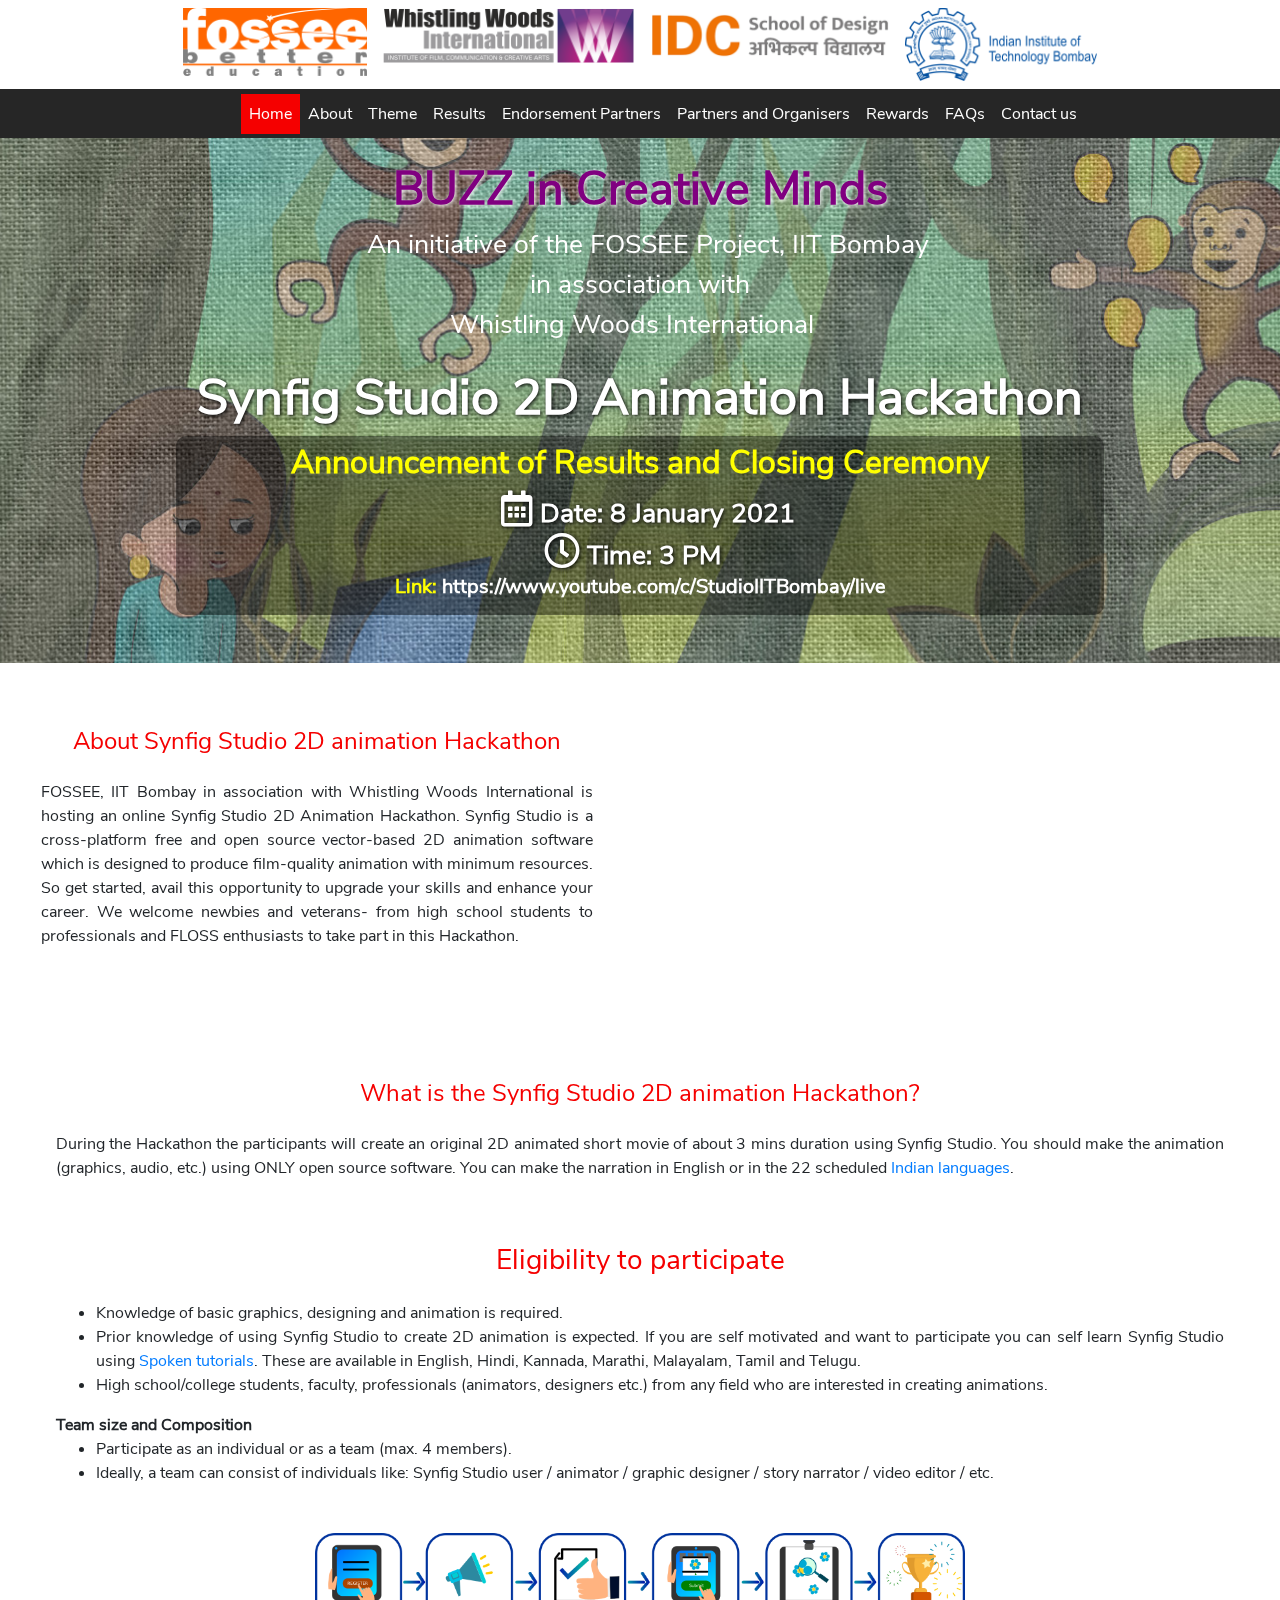
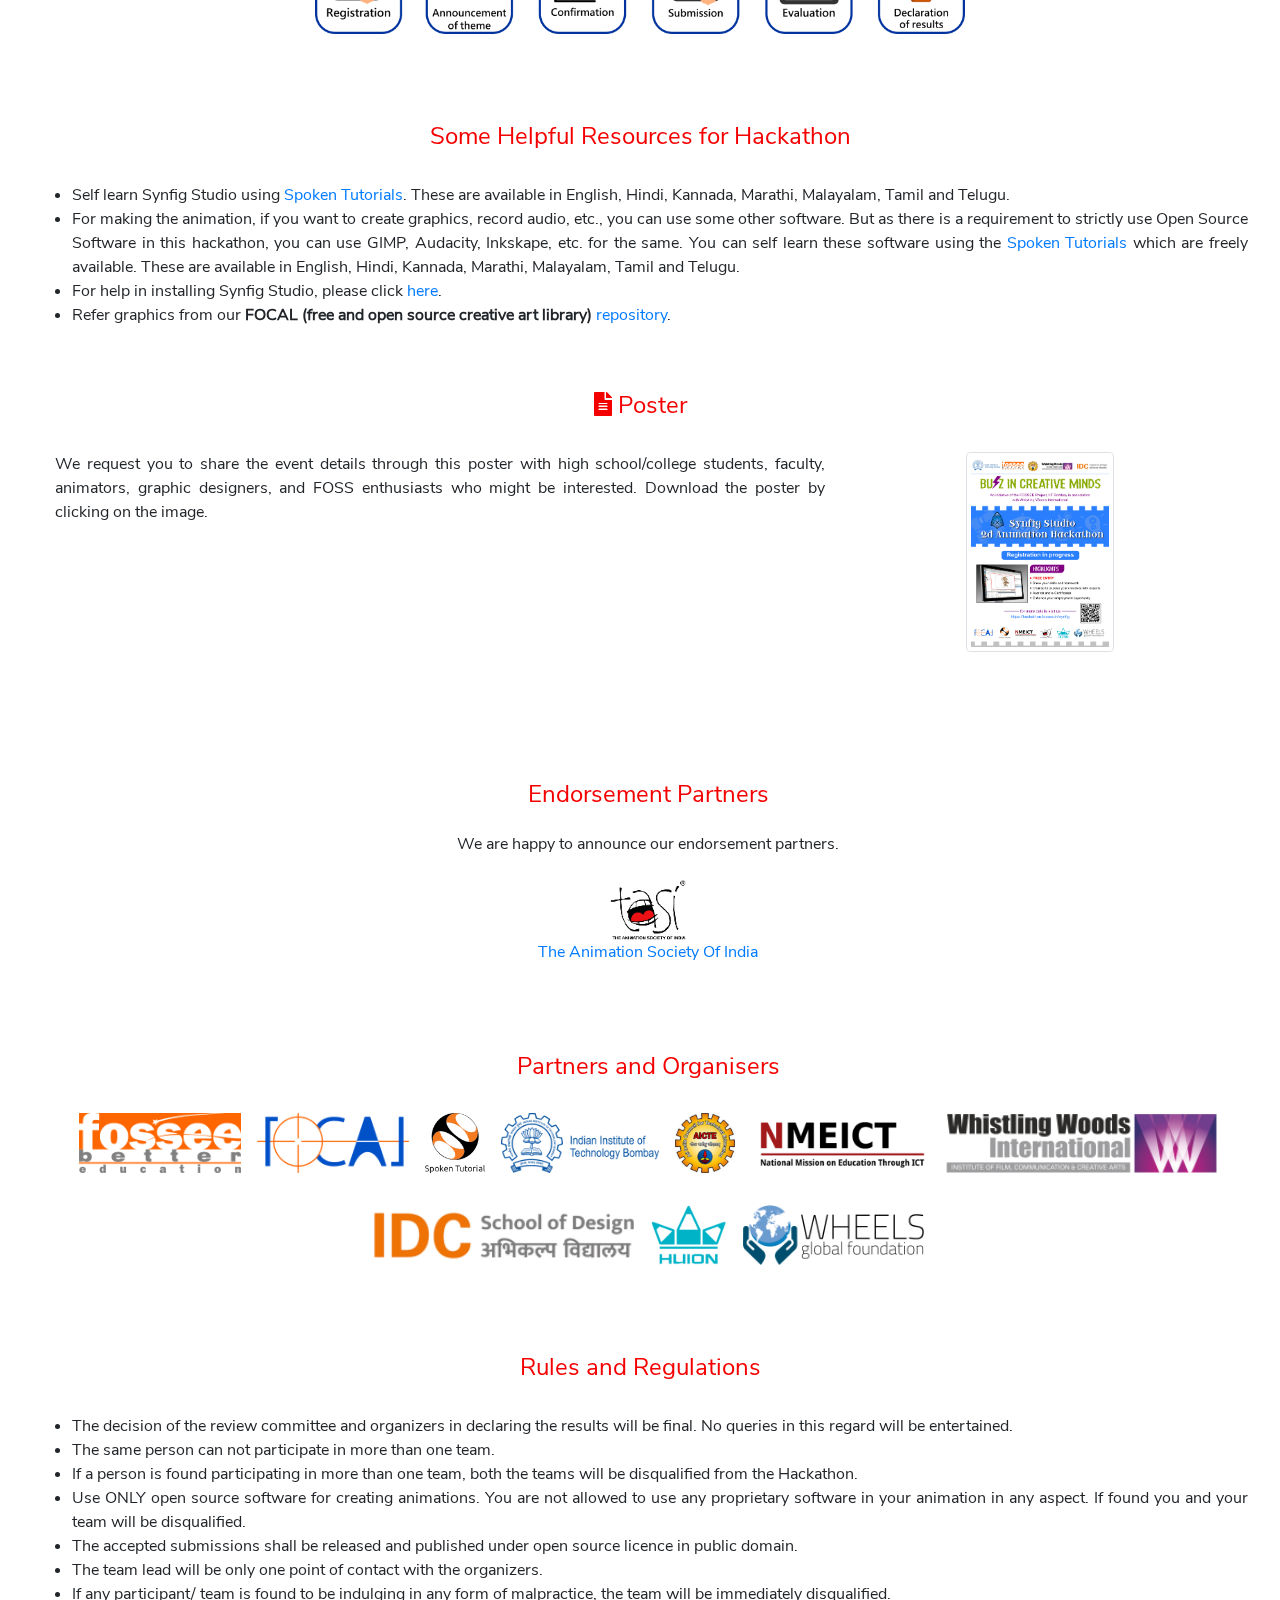
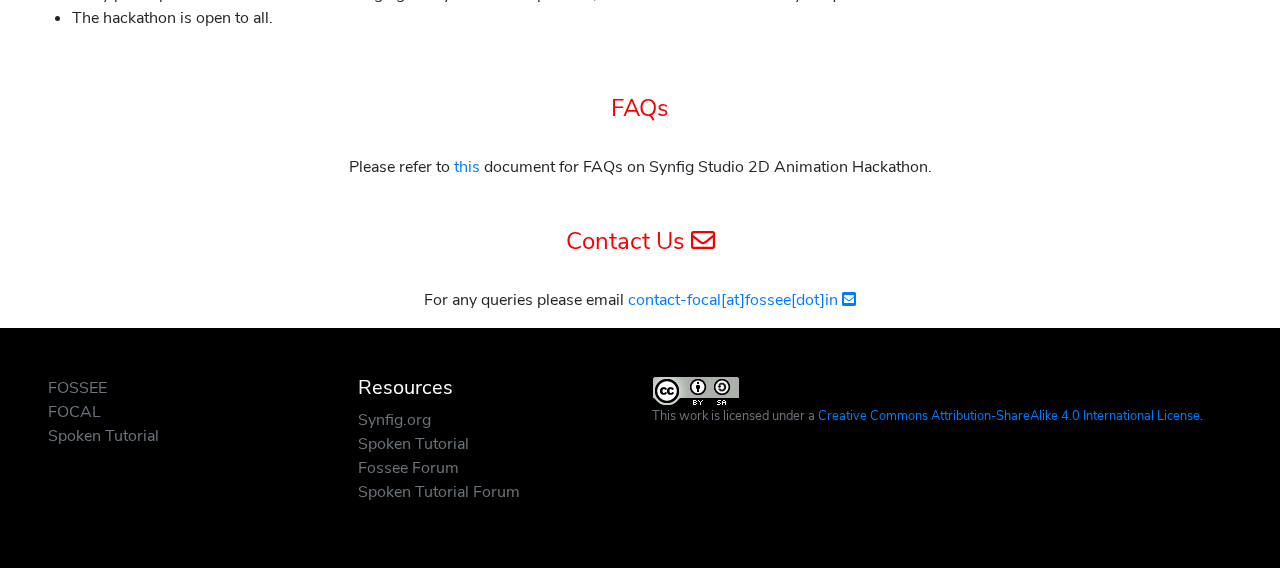
<file: index.html>
<!doctype html>
<html lang="en">

<head>
   <meta charset="utf-8">
   <meta name="viewport" content="width=device-width, initial-scale=1, shrink-to-fit=no">
   <meta http-equiv="Cache-Control" content="no-cache, no-store, must-revalidate">
   <meta http-equiv="Pragma" content="no-cache">
   <meta http-equiv="Expires" content="-1">
   <meta name="description" content="Synfig Studio 2D Animation Hackathon by FOSSEE">
   <meta name="author" content="FOSSEE web team">
   <meta name="keywords" content="Hackathon, coding, competition">
   <meta name="keywords"
      content="Synfig, Synfig Studio, 2D Animation, short video, art, pictures, Open source, software">
   <link rel="icon" href="image/Synfig-logo.png">
   <title>Synfig Studio 2D Animation Hackathon</title>
   <!-- Bootstrap core CSS -->
   <link href="bootstrap-4.5.0/css/bootstrap.min.css" rel="stylesheet">
   <link href="fontawesome/css/all.css" rel="stylesheet">
   <link href="css/custom.css?ver=1.4" rel="stylesheet">
   <script>
      function reloadFunction(event) {
         if (event.persisted) {
            console.log("The page was cached by the browser");
            location.reload(true);
         } else {
            console.log("The page was NOT cached by the browser");
         }
      }
   </script>
</head>

<body onpageshow="reloadFunction(event)">
   <div id="top-logo-placeholder" class="container">
   </div>
   <!-- Section for social media links starts -->
   <div class="icon-bar">
      <a href="https://www.facebook.com/FOSSEENMEICT/" class="facebook text-white" target="_blank"><i
            class="fab fa-facebook-square"></i></a>
      <a href="https://www.instagram.com/fossee_nmeict/" class="instagram" target="_blank"><i
            class="fab fa-instagram"></i></a>
      <a href="https://twitter.com/FOSSEE/" class="twitter" target="_blank"><i
            class="fab fa-twitter-square"></i></a>
      <a href="https://www.linkedin.com/company/fossee-iitb/" class="linkedin" target="_blank"><i
            class="fab fa-linkedin"></i></a>
   </div>
   <!-- Section for social media links ends -->
   <div class="box">
   <div class="box-inner px-1">
      This website will be offline for maintenance and updates from 01:30 AM to 02:00 AM IST.
   </div>
   </div>
   <button onclick="topFunction()" id="myBtn" title="Go to top"><i class="fa fa-angle-up"
         aria-hidden="true"></i></button>
   <nav class="navbar navbar-expand-lg site-header sticky-top py-1">
      <a class="navbar-brand" href="#"><span class="navbar-toggler-icon"></span></a>
      <button class="navbar-toggler" type="button" data-toggle="collapse" data-target="#navbarSupportedContent"
         aria-controls="navbarSupportedContent" aria-expanded="false" aria-label="Toggle navigation">
         <span class="navbar-toggler-icon" style="color:#f50000"><i class="fas fa-align-justify"></i></span>
      </button>
      <div class="collapse navbar-collapse" id="navbarSupportedContent">
         <ul class="navbar-nav mr-auto  mx-auto navbar-right">
            <li class="nav-item active">
               <a class="nav-link" href="#">Home <span class="sr-only">(current)</span></a>
            </li>
            <li class="nav-item">
               <a class="nav-link" href="#about">About</a>
            </li>
           <!--  <li class="nav-item">
               <a class="nav-link" href="#register">Registration</a>
            </li> -->
            <!-- <li class="nav-item">
               <a class="nav-link" href="resources.html">Resources</a>
            </li> -->
            <li class="nav-item">
               <a class="nav-link" href="theme.html">Theme</a>
            </li> 
            <li class="nav-item">
               <a href="results.html" class="nav-link">Results</a>
            </li>
             <!-- <li class="nav-item">
               <a class="nav-link" href="#">Schedule</a>
            </li> -->
            <li class="nav-item">
               <a class="nav-link" href="#endorsement-partners">Endorsement Partners</a>
            </li>
            <li class="nav-item">
               <a class="nav-link" href="#partners-and-organisers">Partners and Organisers</a>
            </li>
            <!-- <li class="nav-item">
               <a class="nav-link" href="#rules-and-regulations">Rules and Regulations</a>
            </li> -->
             <li class="nav-item">
               <a class="nav-link" href="rewards.html">Rewards</a>
            </li>
            <li class="nav-item">
               <a class="nav-link" href="#faqs">FAQs</a>
            </li>
            
            <li class="nav-item">
               <a class="nav-link" href="#contact-us">Contact us</a>
            </li>
         </ul>
      </div>
   </nav>
   <div class="view pt-3" id="front">
      <!-- Mask & flexbox options-->
      <div class="d-flex justify-content-center align-items-center pt-0">
         <!-- Content -->
         <div class="container px-md-3 px-sm-0">
            <!--Grid row-->
            <div class="row wow fadeIn">
               <!--Grid column-->
               <div class="col-md-12 text-center wow fadeIn">
                  <span class="pt-0 mr-3 ml-3 float-center shadow-sm" style="font-size:35pt"> <span style="color: #800080; font-weight: bold;text-shadow: 1px 1px 4px #fff; display: inline-block"> BUZZ in Creative Minds </span></span><br>
                  <span class="text-white mr-3 ml-3"><span style="color: #fff; font-size:20pt">An initiative of the FOSSEE Project, IIT Bombay <br>in association with <br> Whistling Woods International </span>
                  </span>
                  </p>
                  <span class="mb-1 pb-2 mr-3 ml-3 text-capitalize font-weight-bold"><span style="color: #fff; font-size: 38pt;text-shadow: 1px 1px 4px #000">Synfig Studio 2D Animation Hackathon</span>
                  </span>
                  <div class="dates p-2">
                  <!-- <h5 class="text-white font-weight-bold"><span style="color: yellow;"> Registration:</span> <span style="color:white">02 Nov 2020 – 23 Nov 2020 </span></h5>
                  <h5 class="text-white font-weight-bold"><span style="color: yellow;"> Launch of Hackathon and announcement of the theme:</span><span style="color: white"> 25 Nov 2020</span>
                 </h5>
 -->                  
                  <h2 class="text-white font-weight-bold"><span style="color: yellow;">Announcement of Results and Closing Ceremony</span> </h2>
                  <span class="mb-1 pb-2 mr-3 ml-3 text-capitalize font-weight-bold"><span style="color: #fff; font-size: 20pt;text-shadow: 1px 1px 4px #000"><i class='far fa-calendar-alt' style='font-size:36px'></i> Date: 8 January 2021<br><i class='far fa-clock' style='font-size:36px'></i> Time: 3 PM</span>
                  </span>
                  
                  <h5 class="text-white font-weight-bold"><span style="color: yellow;"> Link:&nbsp;</span><a href="https://www.youtube.com/c/StudioIITBombay/live" target="_blank"><span style="color: white;">https://www.youtube.com/c/StudioIITBombay/live</a></span></h5>
                  </div>
                  
                  <br><br>
                 <!--  <a href="https://spoken-tutorial.org/tutorial-search/?search_foss=Synfig&search_language=English" target="_blank"><img src="image/bubble.gif" class="img-fluid" alt="hurry-up" style="width: 20%;"></a>&nbsp;&nbsp;<a href="#register" class="about-btn scrollto"><span style="font-weight: bold">Register</span></a> -->
               </div>
              
               <!--Grid column-->
            </div>

            <!--Grid row-->
         </div>

         <!-- Content -->
      </div>
      <!-- <div style="background-color: rgb(0, 0, 0);"><p style="color: red;" class="text-center">Details regarding the announcement of results will be updated soon on our website!</p></div><br><br> -->
      
   </div>
   <!-- End front Section -->
   <section id="about">
      <div class="d-md-flex flex-md-equal w-100 my-md-3 pl-md-3 row">
         <div class="mr-md-3 pt-3 text-center overflow-hidden pl-4 pr-4 col-md-6">
            <div class="py-3">
               <h4 class="display-5 section-title">About Synfig Studio 2D animation Hackathon</h4>
            </div>
            <div class="mx-auto bd-highlight text-justify px-3">
               <p style="font-weight: 400;">FOSSEE, IIT Bombay in association with Whistling Woods International is hosting an online Synfig Studio 2D Animation Hackathon. Synfig Studio is a cross-platform free and open source vector-based 2D animation software which is designed to produce film-quality animation with minimum resources. So get started, avail this opportunity to upgrade your skills and enhance your career. We welcome newbies and veterans- from high school students to professionals and FLOSS enthusiasts to take part in this Hackathon.
               </p>
            </div>
         </div>
         <div class="d-md-flex flex-md-equal w-100 my-md-3 pl-md-3 col-md-6">
         <div class="mr-md-3 pt-3 text-center overflow-hidden pl-4 pr-4">
            <div class="mx-auto bd-highlight text-justify px-3">
               <iframe src="https://www.youtube.com/embed/UXk_v_sukGU" allow="accelerometer; autoplay; encrypted-media; gyroscope; picture-in-picture" allowfullscreen="" width="100%" height="297" frameborder="0"></iframe>
            </div>
         </div>
      </div>
      </div>
   </section>
   <section id="whatishackathon">
   <div class="d-md-flex flex-md-equal w-100 my-md-3 pl-md-3">
      <div class="mr-md-3 text-center overflow-hidden pl-4 pr-4">
         <div class="py-3">
            <h4 class="display-5 section-title">What is the Synfig Studio 2D animation Hackathon?</h4>
         </div>
         <div class="mx-auto bd-highlight px-3">
            <p class="text-justify">During the Hackathon the participants will create an original 2D animated short movie of about 3 mins duration using Synfig Studio. You should make the animation (graphics, audio, etc.) using ONLY open source software. You can make the narration in English or in the 22 scheduled <a href="#" data-toggle="modal" data-target="#languages">Indian languages</a>. 
            </p>
         </div>
      </div>
   </div>
   <div id="languages" class="modal fade" role="dialog">
    <div class="modal-dialog">
        <!-- Modal content-->
        <div class="modal-content">
            <div class="modal-header">
                <h4 class="modal-title">Scheduled Indian Languages</h4>
            </div>
            <div class="modal-body">
            <p class="text-justify">(1) Assamese, (2) Bengali, (3) Gujarati, (4) Hindi, (5) Kannada, (6) Kashmiri, (7) Konkani, (8) Malayalam, (9) Manipuri, (10) Marathi, (11) Nepali, (12) Oriya, (13) Punjabi, (14) Sanskrit, (15) Sindhi, (16) Tamil, (17) Telugu, (18) Urdu (19) Bodo, (20) Santhali, (21) Maithili and (22) Dogri.</p>
            </div>
            <div class="modal-footer">
                <button type="button" class="btn btn-default" data-dismiss="modal">Close</button>
            </div>
        </div>
    </div>
</div>
</section>
<section id="register">
      <div class="d-md-flex flex-md-equal w-100 my-md-3 pl-md-3">
         <div class="mr-md-3 text-center overflow-hidden pl-4 pr-4">
            <div class="py-3">
               <h3 class="display-5 section-title">Eligibility to participate</h3>
            </div>
            <div class="mx-auto bd-highlight text-justify px-3">
               <ul>
                  <li ><span >Knowledge of basic graphics, designing and animation is required.</span></li>
                  <li ><span >Prior knowledge of using Synfig Studio to create 2D animation is expected. If you are self motivated and want to participate you can self learn Synfig Studio using </span><a href="https://spoken-tutorial.org/tutorial-search/?search_foss=Synfig&amp;search_language=English" target="_blank"><span >Spoken tutorials</span></a>. These are available in English, Hindi, Kannada, Marathi, Malayalam, Tamil and Telugu.</li>
                  <li ><span >High school/college students, faculty, professionals (animators, designers etc.) from any field who are interested in creating animations.</span></li>
               </ul>
              <!--  <div class="text-center">
                  <p>
                     <figure><img src="image/registration.png" class="img-fluid" alt="QRcode" style="height:50%;">
                        <figcaption>
                           <h6 class="display-5"><a
                                 href="https://docs.google.com/forms/d/e/1FAIpQLSfmT8GhHs_7k44G-PZSeOJZ0A4P8smctBS7QB1LjJdPEvMPqg/viewform"
                                 class="btn btn-primary" target="_blank">Scan QR code or click here to register</a>
                           </h6>
                        </figcaption>
                     </figure>
                  </p>
               </div><br><br> -->
               <span class="font-weight-bold">Team size and Composition</span><br>
                  <ul>
                     <li>Participate as an individual or as a team (max. 4 members).</li>
                     <li>Ideally, a team can consist of individuals like: Synfig Studio user / animator / graphic designer / story narrator / video editor / etc.</li>
                  </ul>
               </div><br>
               <div class="p-2 pt-1 pb-1 text-center">
               <figure><img src="image/flowchart.png" class="img-fluid" style="width:650px;" alt="process_flow">
               </figure>
            </div>
         </div>
      </div>
   </section>
   <!-- <div class="d-md-flex flex-md-equal w-100 my-md-3 pl-md-3">
      <div class="mr-md-3 text-center overflow-hidden pl-4 pr-4">
         <div class="py-3">
            <h4 class="display-5 section-title">Problem Statement</h4>
         </div>
         <div class="mx-auto text-justify px-3" style="border-radius: 21px 21px 21px 21px;">
             
            <p> There are thousands of open source software available for numerical computation, to solve nonlinear
               equations, to integrate differential equations through finite difference and finite elements, for data
               visualisation, for statistical calculation, etc. There are also open source solutions to establish
               debuggers/ profilers. To find the partial list of software, click <a href="resources.html">here</a>. The
               objective of this Hackathon is to bring such software as toolboxes to Scilab users. This will enhance
               the functionality of Scilab. Once such software is available as a Scilab Toolbox, anyone who knows Scilab
               should be able to access it easily. An example of building such a toolbox is given for C/C++ <a
                  href="https://spoken-tutorial.org/watch/Scilab/Developing+Scilab+Toolbox+for+calling+external+C+libraries/English/"
                  target="_blank">here.</a> A similar example for Python is available here: (1) <a
                  href="python-toolbox-creation.html">Python Toolbox Creation</a> (2) <a
                  href="python-toolbox-installation.html">Python Toolbox Installation and Use</a> and (3) <a
                  href="https://drive.google.com/file/d/1glPLq4p-glkxvpGz-apyCSQgbN2xEQ_-/view" target="_blank">
                  Scilab-Python-Toolbox</a>. For more details on this, please see the webinar recording available <a href="https://www.youtube.com/watch?v=GMsWegymzlg&t=4651s" target="_blank">here</a>.</p>
            <p>To summarise, select the open source software, interface it with Scilab, validate it with two or more
               examples and submit. All submissions will be released under GPL.</p>

         </div>
      </div>
   </div> -->
   <section id="resources">
      <div class="d-md-flex flex-md-equal w-100 my-md-3 pl-md-3">
         <div class="mr-md-3 pt-3 text-center overflow-hidden">
            <div class="py-3">
               <h4 class="display-5 section-title">Some Helpful Resources for Hackathon</h4>
               <p class="lead"></p>
            </div>
            <div class="mx-auto text-justify px-3" style="border-radius: 21px 21px 21px 21px;">
               <ul>
                  <li>Self learn Synfig Studio using <a href="https://spoken-tutorial.org/tutorial-search/?search_foss=Synfig&amp;search_language=English" target="_blank">Spoken Tutorials</a>. These are available in English, Hindi, Kannada, Marathi, Malayalam, Tamil and Telugu.</li>
                  <li>For making the animation, if you want to create graphics, record audio, etc., you can use some other software. But as there is a requirement to strictly use Open Source Software in this hackathon, you can use GIMP, Audacity, Inkskape, etc. for the same. You can self learn these software using the <a href="https://spoken-tutorial.org" target="_blank"> Spoken Tutorials</a> which are freely available. These are available in English, Hindi, Kannada, Marathi, Malayalam, Tamil and Telugu.</li>

                  <li>For help in installing Synfig Studio, please click <a href="https://spoken-tutorial.org/media/videos/86/Synfig-Installation-Sheet-English.pdf" target="_blank">here</a>.</li>
                  <li>Refer graphics from our <strong>FOCAL (free and open source creative art library)</strong><a href="https://focal.fossee.in" target="_blank"> repository</a>.</li>
               </ul>
            </div>
         </div>
      </div>
   </section>
   <div class="d-md-flex flex-md-equal w-100 my-md-3 pl-md-3">
      <div class="mr-md-3 text-center overflow-hidden pl-4 pr-4">
         <div class="py-3">
            <h4 class="display-5 section-title"><i class="fas fa-file-alt"></i> Poster </h4>
            <p class="lead"></p>
         </div>
         <div class="mx-auto row" style="border-radius: 21px 21px 21px 21px;">
           <div class="col-md-8 text-justify">
            We request you to share the event details through this poster with high school/college students, faculty, animators, graphic designers, and FOSS enthusiasts who might be interested. Download the poster by clicking on the image.
            </div>
            <div class="col-md-4">
               <a href="pdf/poster.pdf" target="_blank">
                  <img src="image/poster-thumbnail.png" class="img-fluid img-thumbnail" alt="Brochure"
                     style="width:40%; height:200px;">
               </a>
            </div>
         </div>
      </div>
   </div>
   <br><br>

   <section id="endorsement-partners">
      <div class="d-md-flex flex-md-equal w-100 my-md-3 pl-md-3">
         <div class="pt-3 text-center overflow-hidden pl-4 pr-4">
            <div class="py-3">
               <h4 class="display-5 section-title">Endorsement Partners</h4>
            </div>
            <div class="mx-auto bd-highlight text-center px-3">
               <p style="font-weight: 400;">We are happy to announce our endorsement partners.</p>
               <div class="d-flex justify-content-center row">
                  <div class="column p-2 pt-1 pb-1 text center "><a href="https://tasionline.org/" target="_blank">
                        <figure><img src="image/tasi-logo.png" class="img-fluid" alt="tasionline" style="height:60px;">
                           <figcaption>The Animation Society Of India</figcaption>
                        </figure>
                     </a>
                  </div>
                  <!-- <div class="column p-2 pt-1 pb-1 text center"><a href="https://annauniv.edu/" target="_blank">
                        <figure><img src="image/au_logo.png" class="img-fluid" alt="Anna University"
                              style="height:60px;">
                           <figcaption>Anna University </figcaption>
                        </figure>
                     </a>
                  </div>
                  <div class="column p-2 pt-1 pb-1 text center"><a href="http://www.iitmandi.ac.in/" target="_blank">
                        <figure><img src="image/IITMandi.png" class="img-fluid" alt="Indian Institute of Technology Mandi"
                              style="height:60px;">
                           <figcaption>Indian Institute of Technology Mandi</figcaption>
                        </figure>
                     </a>
                  </div>
                  <div class="column p-2 pt-1 pb-1 text center"><a href="https://vtu.ac.in/" target="_blank">
                        <figure><img src="image/VTU_logo.png" class="img-fluid"
                              alt="Visvesvaraya Technological University" style="height:60px;">
                           <figcaption>Visvesvaraya Technological University</figcaption>
                        </figure>
                     </a>
                  </div>
                  <div class="column p-2 pt-1 pb-1 text center">
                     <a href="https://www.iiitp.ac.in" target="_blank">
                        <figure>
                           <img src="image/IIIT_pune.png" class="img-fluid" style="height:60px;" alt="IIIT Pune">
                           <figcaption>Indian Institute of Information Technology, Pune</figcaption>
                        </figure>
                     </a>
                  </div>
                  <div class="column p-2 pt-1 pb-1 text center"><a href="https://cnes.fr/en" target="_blank">
                        <figure><img src="image/CNES_logo.png" class="img-fluid"
                              alt="Centre national d'études spatiales" style="height:60px;">
                           <figcaption>Centre national d'études spatiales</figcaption>
                        </figure>
                     </a>
                  </div>
                  <div class="column p-2 pt-1 pb-1 text center"><a href="https://www.srmiic.com/" target="_blank">
                        <figure><img src="image/srm_logo.png" class="img-fluid" alt="SRM Institute of Science and Technology" style="height:60px;">
                           <figcaption>SRM Institute of Science and Technology</figcaption>
                        </figure>
                     </a>
                  </div>
                  <div class="column p-2 pt-1 pb-1 text center"><a href="https://sidc.srmiic.com/" target="_blank">
                        <figure><img src="image/srm2_logo.png" class="img-fluid" alt="SIIC" style="height:60px;">
                           <figcaption>SRM Innovation and Design Center</figcaption>
                        </figure>
                     </a>
                  </div> -->
               </div>
            </div>
         </div>
      </div>
   </section>
   <section id="partners-and-organisers">
      <div class="d-md-flex flex-md-equal w-100 my-md-3 pl-md-3">
         <div class="pt-3 text-center overflow-hidden pl-4 pr-4">
            <div class="py-3">
               <h4 class="display-5 section-title">Partners and Organisers</h4>
            </div>
            <div class="mx-auto bd-highlight text-center px-3">
               <div class="d-flex justify-content-center row">
                  <div class="column p-2 pt-1 pb-1 text center"><a href="https://fossee.in" target="_blank">
                        <figure><img src="image/fossee-logo.png" class="img-fluid" alt="FOSSEE" style="height:60px;">
                        </figure>
                     </a>
                  </div>
                  <div class="column p-2 pt-1 pb-1 text center "><a href="https://focal.fossee.in" target="_blank">
                        <figure><img src="image/focal-logo.png" class="img-fluid" style="height:60px;" alt="FOCAL">
                        </figure>
                     </a>
                  </div>
                  <div class="column p-2 pt-1 pb-1 text center"><a href="https://spoken-tutorial.org" target="_blank">
                        <figure><img src="image/sp-logo.png" class="img-fluid" alt="Spoken Tutorial"
                              style="height:60px;">
                        </figure>
                     </a>
                  </div>
                  <div class="column p-2 pt-1 pb-1 text center "><a href="http://iitb.ac.in" target="_blank">
                        <figure><img src="image/iitb-logo.png" class="img-fluid" style="height:60px;" alt="IIT Bombay">
                        </figure>
                     </a>
                  </div>
                   <div class="column p-2 pt-1 pb-1 text center"><a href="https://www.aicte-india.org/" target="_blank">
                        <figure><img src="image/aicte-logo.png" class="img-fluid" alt="AICTE"
                              style="height:60px;">
                        </figure>
                     </a>
                  </div>
                  <div class="column p-2 pt-1 pb-1 text center "><a href="https://nmeict.ac.in/" target="_blank">
                        <figure><img src="image/nmeict-logo.png" class="img-fluid" style="height:60px;" alt="NMEICT">
                        </figure>
                     </a>
                  </div>   
                  <div class="column p-2 pt-1 pb-1 text center"><a href="https://www.whistlingwoods.net" target="_blank"><figure><img src="image/wwi-logo.png" class="img-fluid" style="height:60px;" alt="whistlingwoods">
                        </figure>
                     </a>
                  </div> 
                  <div class="column p-2 pt-1 pb-1 text center"><a href="http://www.idc.iitb.ac.in/" target="_blank">
                        <figure><img src="image/idc-logo.png" class="img-fluid" alt="idc"
                              style="height:60px;">
                        </figure>
                     </a>
                  </div>
                  <div class="column p-2 pt-1 pb-1 text center"><a href="https://www.huionindia.com/" target="_blank">
                        <figure><img src="image/huion-logo.png" class="img-fluid" alt="huion" style="height:60px;">
                        </figure>
                     </a>

                  </div> 
                  <div class="column p-2 pt-1 pb-1 text center"><a href="https://www.wheelsglobal.org/" target="_blank">
                       <figure><img src="image/whe-glo-logo.png" class="img-fluid" alt="wheelsglobal" style="height:60px;">
                        </figure>
                     </a>
                  </div>              
                  </div>           
                  </div>           
                  </div>           
                  </div>          
               </div>
            </div>
         </div>
      </div>
   </section>

   
   <section id="rules-and-regulations">
      <div class="d-md-flex flex-md-equal w-100 my-md-3 pl-md-3">
         <div class="mr-md-3 pt-3 text-center overflow-hidden">
            <div class="py-3">
               <h4 class="display-5 section-title">Rules and Regulations</h4>
               <p class="lead"></p>
            </div>
            <div class="mx-auto text-justify px-3" style="border-radius: 21px 21px 21px 21px;">
               <ul>
                  <li ><span >The decision of the review committee and organizers in declaring the results will be final. No queries in this regard will be entertained.</span></li>
                  <li ><span >The same person can not participate in more than one team.</span></li>
                  <li ><span >If a person is found participating in more than one team, both the teams will be disqualified from the Hackathon.</span></li>
                  <li ><span >Use ONLY open source software for creating animations. You are not allowed to use any proprietary software in your animation in any aspect. If found you and your team will be disqualified.</span></li>
                  <li ><span >The accepted submissions shall be released a</span><span >nd published under open source licence in public domain.</span></li>
                  <li ><span >The team lead will be only one point of contact with the organizers.</span></li>
                  <li ><span >If any participant/ team is found to be indulging in any form of malpractice, the team will be immediately disqualified.</span></li>
                  <li ><span >The hackathon is open to all.</span></li>
               </ul>
            </div>
         </div>
      </div>
   </section>
   <section id="faqs">
      <div class="d-md-flex flex-md-equal w-100 my-md-3 pl-md-3">
         <div class="mr-md-3 text-center overflow-hidden pl-4 pr-4">
            <div class="py-3">
               <h4 class="display-5 section-title">FAQs</h4>
               <p class="lead"></p>
            </div>
            <div class="mx-auto" style="border-radius: 21px 21px 21px 21px;">
               Please refer to <a href="https://docs.google.com/document/d/e/2PACX-1vSGJeMSYYDUHdxZt3STQXnLS83ZDJtDzZ6oWesFEJ60ujNrglK0F7aj4dZ2HQig31Ai8HydzMNmnDuX/pub" target="_blank">this</a> document for FAQs on Synfig Studio 2D Animation Hackathon.
            </div>
         </div>
      </div>
   </section>
   <section id="contact-us">
      <div class="d-md-flex flex-md-equal w-100 my-md-3 pl-md-3">
         <div class="mr-md-3 text-center overflow-hidden pl-4 pr-4">
            <div class="py-3">
               <h4 class="display-5 section-title">Contact Us <i class="far fa-envelope"></i></h4>
               <p class="lead"></p>
            </div>
            <div class="mx-auto" style="border-radius: 21px 21px 21px 21px;">
               For any queries please email <a href="mailto:contact-focal@fossee.in">contact-focal[at]fossee[dot]in <i
                     class="fas fa-envelope-square"></i></a>
            </div>
         </div>
      </div>
   </section>
   <section id="footer" class="site-footer">
      <footer class="container-fluid py-5 site-footer pl-5 pr-4">
         <div class="row">
            <div class="col-sm-3">
               <ul class="list-unstyled text-small">
                  <li><a class="text-muted" href="https://fossee.in" target="_blank">FOSSEE</a></li>
                  <li><a class="text-muted" href="https://focal.fossee.in/" target="_blank">FOCAL</a></li>
                  <li><a class="text-muted" href="https://spoken-tutorial.org" target="_blank">Spoken Tutorial</a></li>
               </ul>
            </div>
            <div class="col-sm-3">
               <h5>Resources</h5>
               <ul class="list-unstyled text-small">
                  <li><a class="text-muted" href="https://www.synfig.org/" target="_blank">Synfig.org</a></li>
                  <li><a class="text-muted" href="https://spoken-tutorial.org" target="_blank">Spoken Tutorial</a></li>
                  <li><a class="text-muted" href="https://forums.fossee.in/" target="_blank">Fossee Forum</a></li>
                  <li><a class="text-muted" href="https://forums.spoken-tutorial.org" target="_blank">Spoken Tutorial Forum</a></li>
               </ul>
            </div>
           <!--  <div class="col-sm-3">
               <h5>Socail Media</h5>
               <ul class="list-unstyled text-small">
                  <li><a href="https://www.facebook.com/FOSSEENMEICT/" class="facebook text-white" target="_blank"><i
                     class="fab fa-facebook"></i></a>
                  </li><br>
                  <li><a href="https://twitter.com/FOSSEENMEICT/" class="twitter" target="_blank"><i
                     class="fab fa-twitter"></i></a>
                  </li>
               </ul>
            </div>
            <div class="col-sm-3"> -->
               <small class="d-block mb-3 text-muted">
                  <a rel="license" href="http://creativecommons.org/licenses/by-sa/4.0/"><img
                        alt="Creative Commons License" style="border-width:0" src="image/88x31.png" /></a><br />This
                  work is licensed under a <a rel="license"
                     href="http://creativecommons.org/licenses/by-sa/4.0/">Creative Commons
                     Attribution-ShareAlike 4.0 International License</a>.
               </small>
            </div>
         </div>
      </footer>
   </section>
   <!-- Bootstrap core JavaScript
         ================================================== -->
   <!-- Placed at the end of the document so the pages load faster -->
   <script src="js/jquery-3.2.1.min.js"></script>
   <script src="js/popper.min.js"></script>
   <script src="bootstrap-4.5.0/js/bootstrap.min.js"></script>
   <script src="js/holder.min.js"></script>
   <script src="js/custom.js?v={{ substr(md5(date("Y-m-d_Hi")),10,18) }}"></script>
   <!-- Global site tag (gtag.js) - Google Analytics --> 
   <script async src="https://www.googletagmanager.com/gtag/js?id=G-MTNG859K51"></script>
   <script>
   window.dataLayer = window.dataLayer || [];

   function gtag(){
      dataLayer.push(arguments);
   }
   gtag('js', new Date());
   gtag('config', 'G-MTNG859K51');
   </script>
   <script type="text/javascript">
      var activeNavItem = $('.nav-item');

      activeNavItem.click(function () {
         activeNavItem.removeClass('active');
         $(this).addClass('active');
      });
   </script>
</body>

</html>
</file>
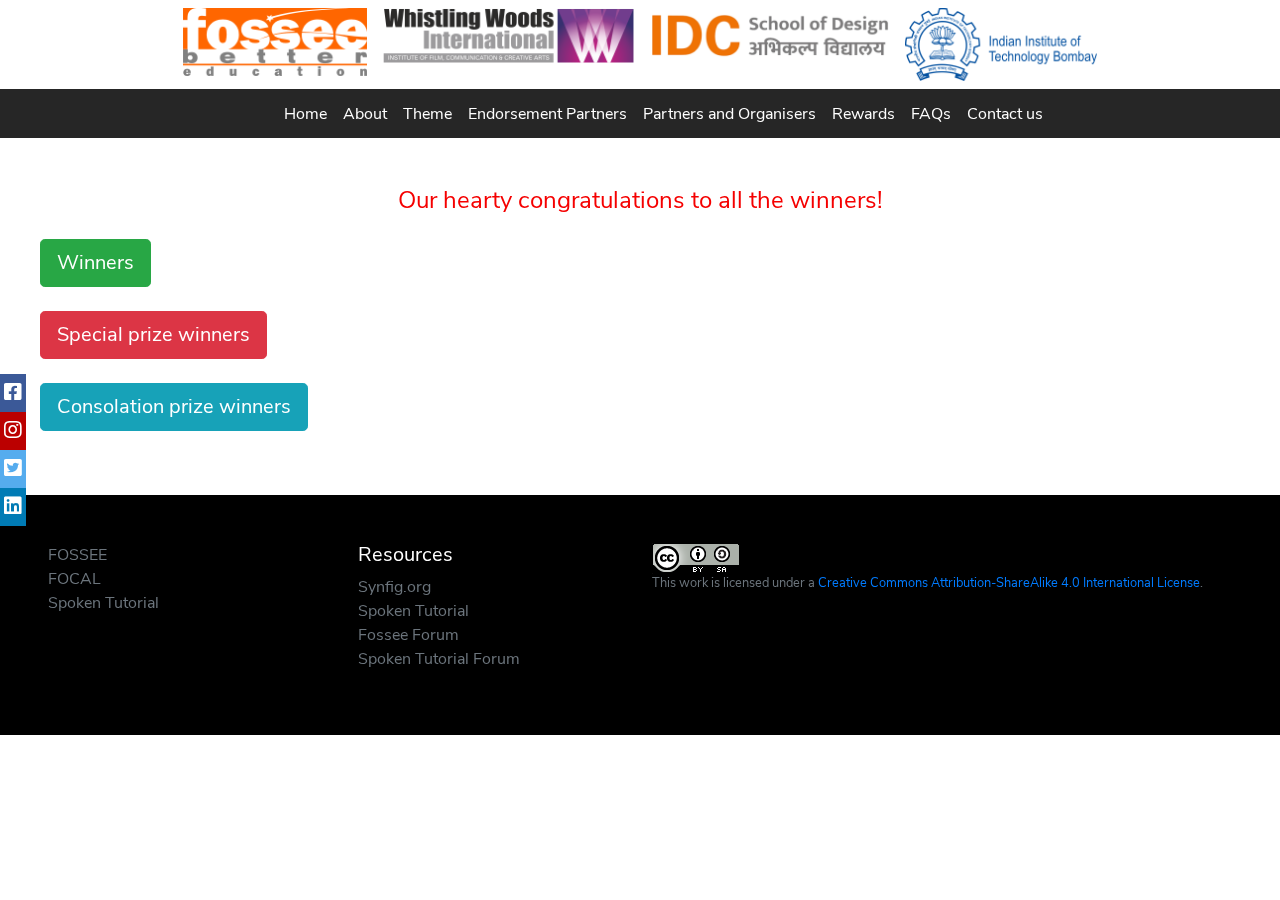
<file: announce-consolation.html>
<!doctype html>
<html lang="en">

<head>
   <meta charset="utf-8">
   <meta name="viewport" content="width=device-width, initial-scale=1, shrink-to-fit=no">
   <meta http-equiv="Cache-Control" content="no-cache, no-store, must-revalidate">
   <meta http-equiv="Pragma" content="no-cache">
   <meta http-equiv="Expires" content="-1">
   <meta name="description" content="Synfig Studio 2D Animation Hackathon by FOSSEE">
   <meta name="author" content="FOSSEE web team">
   <meta name="keywords" content="Hackathon, coding, competition">
   <meta name="keywords"
      content="Synfig, Synfig Studio, 2D Animation, short video, art, pictures, Open source, software">
   <link rel="icon" href="image/Synfig-logo.png">
   <title>Synfig Studio 2D Animation Hackathon</title>
   <!-- Bootstrap core CSS -->
   <link href="bootstrap-4.5.0/css/bootstrap.min.css" rel="stylesheet">
   <link href="fontawesome/css/all.css" rel="stylesheet">
   <link href="css/custom.css?ver=1.4" rel="stylesheet">
  <script>
    function reloadFunction(event) {
      if (event.persisted) {
        console.log("The page was cached by the browser");
        location.reload(true);
      } else {
        console.log("The page was NOT cached by the browser");
      }
    }
  </script>
  <script language="javascript">
function divReplaceWinners(){

            setTimeout(
      function(){
       
        // $('#Div-A').replaceWith($('#Div-B'));
         $('#Div-B').show();
        divReplaceWinnerstwice();
      },
      1000
   );
 
 }
  function divReplaceWinnerstwice(){
 
   setTimeout(
      function(){
       
         $('#Div-B').replaceWith($('#winners'));
         $('#winners').show();
       
      },
      3500
   );
   }
   function divReplaceConsolation(){

            setTimeout(
      function(){
       
        // $('#Div-A').replaceWith($('#Div-B'));
         $('#consolation-congratulations').show();
        divReplaceConsolationtwice();
        setTimeout(function(){
            window.location.href = 'announce-special.html'
         }, 45000);
      },
      1000
   );
 
 }
 function divReplaceConsolationtwice(){
 
   setTimeout(
      function(){
       
         $('#consolation-congratulations').replaceWith($('#consolation'));
         $('#consolation').show();
       
      },
      5000
   );
 }
function divReplaceSpecial(){

            setTimeout(
      function(){
       
        // $('#Div-A').replaceWith($('#Div-B'));
         $('#special-congratulations').show();
        divReplaceSpecialtwice();
      },
      1000
   );
   }
   function divReplaceSpecialtwice(){
 
   setTimeout(
      function(){
       
         $('#special-congratulations').replaceWith($('#special'));
         $('#special').show();
       
      },
      7000
   );
   }
 
</script>
</head>

<body onpageshow="reloadFunction(event)">
   <div id="top-logo-placeholder" class="container">
   </div>
   <!-- Section for social media links starts -->
   <div class="icon-bar">
      <a href="https://www.facebook.com/FOSSEENMEICT/" class="facebook text-white" target="_blank"><i
            class="fab fa-facebook-square"></i></a>
      <a href="https://www.instagram.com/fossee_nmeict/" class="instagram" target="_blank"><i
            class="fab fa-instagram"></i></a>
      <a href="https://twitter.com/FOSSEE/" class="twitter" target="_blank"><i
            class="fab fa-twitter-square"></i></a>
      <a href="https://www.linkedin.com/company/fossee-iitb/" class="linkedin" target="_blank"><i
            class="fab fa-linkedin"></i></a>
   </div>
   <!-- Section for social media links ends -->
   <div class="box">
   <div class="box-inner px-1">
      This website will be offline for maintenance and updates from 01:30 AM to 02:00 AM IST.
   </div>
   </div>
   <button onclick="topFunction()" id="myBtn" title="Go to top"><i class="fa fa-angle-up"
         aria-hidden="true"></i></button>
   <nav class="navbar navbar-expand-lg site-header sticky-top py-1">
      <a class="navbar-brand" href="#"><span class="navbar-toggler-icon"></span></a>
      <button class="navbar-toggler" type="button" data-toggle="collapse" data-target="#navbarSupportedContent"
         aria-controls="navbarSupportedContent" aria-expanded="false" aria-label="Toggle navigation">
         <span class="navbar-toggler-icon" style="color:#f50000"><i class="fas fa-align-justify"></i></span>
      </button>
      <div class="collapse navbar-collapse" id="navbarSupportedContent">
         <ul class="navbar-nav mr-auto  mx-auto navbar-right">
            <li class="nav-item">
               <a class="nav-link" href="index.html#home">Home <span class="sr-only">(current)</span></a>
            </li>
            <li class="nav-item">
               <a class="nav-link" href="index.html#about">About</a>
            </li>
           <!--  <li class="nav-item">
               <a class="nav-link" href="#register">Registration</a>
            </li> -->
            <!-- <li class="nav-item">
               <a class="nav-link" href="resources.html">Resources</a>
            </li> -->
            <li class="nav-item">
               <a class="nav-link" href="theme.html">Theme</a>
            </li>
            <!-- <li class="nav-item">
               <a href="results.html" class="nav-link">Results</a>
            </li> -->
             <!-- <li class="nav-item">
               <a class="nav-link" href="#">Schedule</a>
            </li> -->
            <li class="nav-item">
               <a class="nav-link" href="index.html#endorsement-partners">Endorsement Partners</a>
            </li>
            <li class="nav-item">
               <a class="nav-link" href="index.html#partners-and-organisers">Partners and Organisers</a>
            </li>
            <!-- <li class="nav-item">
               <a class="nav-link" href="#rules-and-regulations">Rules and Regulations</a>
            </li> -->
             <li class="nav-item">
               <a class="nav-link" href="rewards.html">Rewards</a>
            </li>
            <li class="nav-item">
               <a class="nav-link" href="index.html#faqs">FAQs</a>
            </li>
           
            <li class="nav-item">
               <a class="nav-link" href="index.html#contact-us">Contact us</a>
            </li>
         </ul>
      </div>
   </nav>
<section id="announcement">
     
  <div class="pt-3 overflow-hidden pl-4 pr-4">
    <div class="py-3">
         <h4 class="display-5 section-title text-center">Our hearty congratulations to all the winners!</h4>
            </div>
        <div class="mx-auto bd-highlight px-3 pb-3">
        <div class="row">
            <div class="col-md-4">
          <button type="button" class="btn btn-lg btn-success" data-toggle="collapse" id="Div-A">Winners</button>
        </div>
        <div class="col-md-8">
        <div id="Div-B" style="display:none;"><img id="myImage" src="image/congratulations.png" class="img-fluid"></div>
        <div id="winners" class="collapse">
       <p>List of Winners:</p>
        <table class="table table-bordered">
        <thead class="thead-dark">
          <th>Rank</th>
          <th>Team ID</th>
          <th>Team Leader & Team Members</th>
          <th>Story Name</th>
         </thead>
        <tbody>
          <tr>
          <td>1st</td>
          <td>SS2DH1408</td>
          <td>Vanshpalsingh Kalsi</td>
          <td>The Lion Makers</td>
          </tr>
          <tr>
          <td colspan="1" rowspan="4">
          <div>2nd</div>
          </td>
          <td colspan="1" rowspan="4">
          <div>SS2DH1227</div>
          </td>
          <td>Shubham Kanase</td>
          <td colspan="1" rowspan="4">
          <div>The Clever Monkey</div>
          </td>
          </td>
          </tr>
          <tr>
          <td>Vaibhav Kadam</td>
          </tr>
          <tr>
          <td>Yogesh Jadhav</td>
          </tr>
          <tr>
          <td>Mayank Dhargawe</td>
          </tr>
          <tr>
          <td colspan="1" rowspan="4">
          <div>3rd</div>
          </td>
          <td colspan="1" rowspan="4">
          <div>SS2DH1021</div>
          </td>
          <td>Rakshitha Vaidhya. k
          </td>
          <td colspan="1" rowspan="4">
          <div>The Clever Fishes</div>
          </td>
          </tr>
          <tr>
          <td>Mouleaswar S</td>
          </tr>
          <tr>
          <td>Pradeep P</td>
          </tr>
          <tr>
          <td>Soujanya Rashmie. M</td>
          </tr>
          </tbody>
      </table>
        </div>
        </div>
        </div>


  <div class="row pt-4">
     <div class="col-md-4">
     <button type="button" class="btn btn-lg btn-danger" data-toggle="collapse" id="announce-consolation">Special prize winners</button>
      <!-- <button type="button" class="btn btn-lg btn-danger" data-toggle="collapse" id="announce-special" onclick="divReplaceSpecial()">Announce Special prize winners</button> -->
        </div>
        <div class="col-md-8">
        <div id="special-congratulations" style="display:none;"><img id="myImage" src="image/congratulations.png" class="img-fluid"></div>
        <div id="special" class="collapse">
        <p>List of Special prize winners:</p>
         <table class="table table-bordered">
         <thead class="thead-dark">
          <th>Team ID</th>
          <th>Team Leader &amp; Team Member</th>
          <th>Story Name</th>
          <th>Category</th>
         </thead>
        <tbody>
        <tr>
        <td>SS2DH0209</td>
        <td>Saanvi Gokhale</td>
        <td>The heron that liked crab meat</td>
        <td>Unique (Youngest) Participant</td>
        </tr>
        <tr>
        <td>SS2DH0170</td>
        <td>Akhtar Nadaf</td>
        <td>The heron that liked crab meat</td>
        <td>Unique (Hindi Play) Participant</td>
        </tr>
        <tr>
        <td>SS2DH0042</td>
        <td>Pranali Khedekar</td>
        <td>The Blue Jackal</td>
        <td>Unique (Creative) Participant</td>
        </tr>
        <tr>
        <td colspan="1" rowspan="4">
        <div>SS2DH0144</div>
        </td>
        <td>Aditya Ravindran</td>
        <td colspan="1" rowspan="4">
        <div>Be friends with all</div>
        </td>
        <td colspan="1" rowspan="4">
        <div>Unique (Tamil Play) Participant</div>
        </td>
        </tr>
        <tr>
        <td>Madhav Rajadurai</td>
        </tr>
        <tr>
        <td>Pranav Prabhu</td>
        </tr>
        <tr>
        <td>Adithya Karthikeyan</td>
        </tr>
        </tbody>
      </table>
      </div>
      </div>
    </div>



    <div class="row pt-4">
     <div class="col-md-4">
      <button type="button" class="btn btn-lg btn-info" data-toggle="collapse" id="announce-consolation" onclick="divReplaceConsolation()">Consolation prize winners</button>
        </div>
        <div class="col-md-8">
        <div id="consolation-congratulations" style="display:none;"><img id="myImage" src="image/Consolation.gif" class="img-fluid"></div>
        <div id="consolation" class="collapse">
        <p>List of Consolation prize winners:</p>
         <table class="table table-bordered">
        <thead class="thead-dark">
          <th>Team ID</th>
          <th>Team Leader &amp; Team Member</th>
          <th>Story Name</th>
        </thead>
        <tbody>
          <tr>
          <td colspan="1" rowspan="4">
          <div>SS2DH0824</div>
          </td>
          <td>Naveena K S</td>
          <td colspan="1" rowspan="4">
          <div>Forethought &amp; Ready-wit &amp; Fatalist</div>
          </td>
          </td>
          </tr>
          <tr>
          <td>Yadhu Nandhini S E</td>
          </tr>
          <tr>
          <td>Kavi Varshini S</td>
          </tr>
          <tr>
          <td>Sowmyaa Shri S</td>
          </tr>
          <tr>
          <td>SS2DH0641</td>
          <td>Karthika Rajesh</td>
          <td>The Squabbling Monkeys</td>
          </tr>
          <tr>
          <td>SS2DH0369</td>
          <td>Aditya Gopakumar</td>
          <td>The Lion And The Jackal</td>
          </tr>
          <tr>
          <td>SS2DH0612</td>
          <td>Jony Jas J</td>
          <td>The Tale of Three Fishes</td>
          </tr>
          <tr>
          <td colspan="1" rowspan="4">
          <div>SS2DH0159</div>
          </td>
          <td>Vipul Ajmera</td>
          <td colspan="1" rowspan="4">
          <div>The Loquacious Tortoise</div>
          </td>
          </td>
          </tr>
          <tr>
          <td>Ankur Ajanalkar</td>
          </tr>
          <tr>
          <td>Ziyaasim Aurade</td>
          </tr>
          <tr>
          <td>Vaibhav Bhus</td>
          </tr>
          <tr>
          <td>SS2DH0134</td>
          <td>Aditya Ratnaparkhi</td>
          <td>Shell neck, Slim and Grim</td>
          </tr>
          <tr>
          <td>SS2DH0982</td>
          <td>Vineeth P R</td>
          <td>Brahmin and the Goat</td>
          </tr>
          <tr>
          <td colspan="1" rowspan="4">
          <div>SS2DH1387</div>
          </td>
          <td>Ujjawal Rajput</td>
          <td colspan="1" rowspan="4">
          <div>The Liar Shephard</div>
          </td>
          </td>
          </tr>
          <tr>
          <td>Deepak Kumar</td>
          </tr>
          <tr>
          <td>Shubham Yadav</td>
          </tr>
          <tr>
          <td>Swati Jaiswal</td>
          </tr>
          <tr>
          <td colspan="1" rowspan="4">
          <div>SS2DH1377</div>
          </td>
          <td>Akhilesh Joshi</td>
          <td colspan="1" rowspan="4">
          <div>Andher Nagari ka Raja</div>
          </td>
          </tr>
          <tr>
          <td>Utkarsh Upadhyay</td>
          </tr>
          <tr>
          <td>Mandar Dixit</td>
          </tr>
          <tr>
          <td>Aditi Shimple</td>
          </tr>
          <tr>
          <td colspan="1" rowspan="2">
          <div>SS2DH0290</div>
          </td>
          <td>Ashlesh Bhati</td>
          <td colspan="1" rowspan="2">
          <div>The Owls and the Crows</div>
          </td>
          </td>
          </tr>
          <tr>
          <td>Jatin Verma</td>
          </tr>
        </tbody>
      </table>
      </div>
      </div>
    </div>
    
    


 
    </div>
    </div>
  </div>
  </div>

</section>
<br>
<br>
 <section id="footer" class="site-footer">
      <footer class="container-fluid py-5 site-footer pl-5 pr-4">
         <div class="row">
            <div class="col-sm-3">
               <ul class="list-unstyled text-small">
                  <li><a class="text-muted" href="https://fossee.in" target="_blank">FOSSEE</a></li>
                  <li><a class="text-muted" href="https://focal.fossee.in/" target="_blank">FOCAL</a></li>
                  <li><a class="text-muted" href="https://spoken-tutorial.org" target="_blank">Spoken Tutorial</a></li>
               </ul>
            </div>
            <div class="col-sm-3">
               <h5>Resources</h5>
               <ul class="list-unstyled text-small">
                  <li><a class="text-muted" href="https://www.synfig.org/" target="_blank">Synfig.org</a></li>
                  <li><a class="text-muted" href="https://spoken-tutorial.org" target="_blank">Spoken Tutorial</a></li>
                  <li><a class="text-muted" href="https://forums.fossee.in/" target="_blank">Fossee Forum</a></li>
                  <li><a class="text-muted" href="https://forums.spoken-tutorial.org" target="_blank">Spoken Tutorial Forum</a></li>
               </ul>
            </div>
           <!--  <div class="col-sm-3">
               <h5>Socail Media</h5>
               <ul class="list-unstyled text-small">
                  <li><a href="https://www.facebook.com/FOSSEENMEICT/" class="facebook text-white" target="_blank"><i
                     class="fab fa-facebook"></i></a>
                  </li><br>
                  <li><a href="https://twitter.com/FOSSEENMEICT/" class="twitter" target="_blank"><i
                     class="fab fa-twitter"></i></a>
                  </li>
               </ul>
            </div>
            <div class="col-sm-3"> -->
               <small class="d-block mb-3 text-muted">
                  <a rel="license" href="http://creativecommons.org/licenses/by-sa/4.0/"><img
                        alt="Creative Commons License" style="border-width:0" src="image/88x31.png" /></a><br />This
                  work is licensed under a <a rel="license"
                     href="http://creativecommons.org/licenses/by-sa/4.0/">Creative Commons
                     Attribution-ShareAlike 4.0 International License</a>.
               </small>
            </div>
         </div>
      </footer>
   </section>
   <!-- Bootstrap core JavaScript
         ================================================== -->
   <!-- Placed at the end of the document so the pages load faster -->
   <script src="js/jquery-3.2.1.min.js"></script>
   <script src="js/popper.min.js"></script>
   <script src="bootstrap-4.5.0/js/bootstrap.min.js"></script>
   <script src="js/holder.min.js"></script>
   <script src="js/custom.js?v={{ substr(md5(date("Y-m-d_Hi")),10,18) }}"></script>
   <!-- Global site tag (gtag.js) - Google Analytics -->
   <script async src="https://www.googletagmanager.com/gtag/js?id=G-MTNG859K51"></script>
   <script>
   window.dataLayer = window.dataLayer || [];

   function gtag(){
      dataLayer.push(arguments);
   }
   gtag('js', new Date());
   gtag('config', 'G-MTNG859K51');
   </script>
   <script type="text/javascript">
      var activeNavItem = $('.nav-item');

      activeNavItem.click(function () {
         activeNavItem.removeClass('active');
         $(this).addClass('active');
      });
   </script>
</body>

</html>
</file>
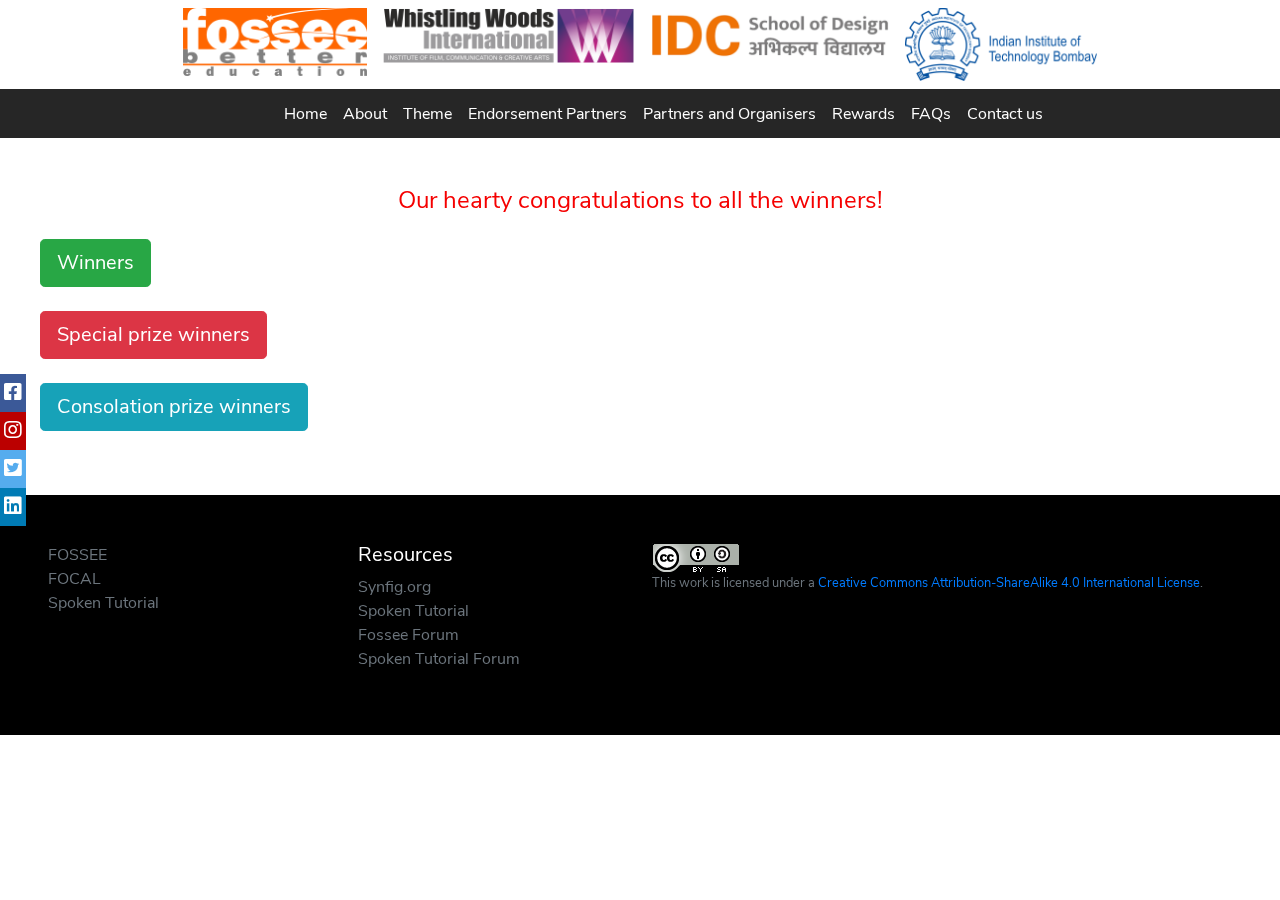
<file: announce-special.html>
<!doctype html>
<html lang="en">

<head>
   <meta charset="utf-8">
   <meta name="viewport" content="width=device-width, initial-scale=1, shrink-to-fit=no">
   <meta http-equiv="Cache-Control" content="no-cache, no-store, must-revalidate">
   <meta http-equiv="Pragma" content="no-cache">
   <meta http-equiv="Expires" content="-1">
   <meta name="description" content="Synfig Studio 2D Animation Hackathon by FOSSEE">
   <meta name="author" content="FOSSEE web team">
   <meta name="keywords" content="Hackathon, coding, competition">
   <meta name="keywords"
      content="Synfig, Synfig Studio, 2D Animation, short video, art, pictures, Open source, software">
   <link rel="icon" href="image/Synfig-logo.png">
   <title>Synfig Studio 2D Animation Hackathon</title>
   <!-- Bootstrap core CSS -->
   <link href="bootstrap-4.5.0/css/bootstrap.min.css" rel="stylesheet">
   <link href="fontawesome/css/all.css" rel="stylesheet">
   <link href="css/custom.css?ver=1.4" rel="stylesheet">
  <script>
    function reloadFunction(event) {
      if (event.persisted) {
        console.log("The page was cached by the browser");
        location.reload(true);
      } else {
        console.log("The page was NOT cached by the browser");
      }
    }
  </script>
  <script language="javascript">
function divReplaceWinners(){

            setTimeout(
      function(){
       
        // $('#Div-A').replaceWith($('#Div-B'));
         $('#Div-B').show();
        divReplaceWinnerstwice();
      },
      1000
   );
 
 }
  function divReplaceWinnerstwice(){
 
   setTimeout(
      function(){
       
         $('#Div-B').replaceWith($('#winners'));
         $('#winners').show();
       
      },
      3500
   );
   }
   function divReplaceConsolation(){

            setTimeout(
      function(){
       
        // $('#Div-A').replaceWith($('#Div-B'));
         $('#consolation-congratulations').show();
        divReplaceConsolationtwice();

      },
      1000
   );
 
 }
 function divReplaceConsolationtwice(){
 
   setTimeout(
      function(){
       
         $('#consolation-congratulations').replaceWith($('#consolation'));
         $('#consolation').show();
       
      },
      3500
   );
 }
function divReplaceSpecial(){

            setTimeout(
      function(){
       
        // $('#Div-A').replaceWith($('#Div-B'));
         $('#special-congratulations').show();
        divReplaceSpecialtwice();
        setTimeout(function(){
            window.location.href = 'announce-special.html'
         }, 20000);
      },
      1000
   );
   }
   function divReplaceSpecialtwice(){
 
   setTimeout(
      function(){
       
         $('#special-congratulations').replaceWith($('#special'));
         $('#special').show();
      },
      5000
   );
   }
 
</script>
</head>

<body onpageshow="reloadFunction(event)">
   <div id="top-logo-placeholder" class="container">
   </div>
   <!-- Section for social media links starts -->
   <div class="icon-bar">
      <a href="https://www.facebook.com/FOSSEENMEICT/" class="facebook text-white" target="_blank"><i
            class="fab fa-facebook-square"></i></a>
      <a href="https://www.instagram.com/fossee_nmeict/" class="instagram" target="_blank"><i
            class="fab fa-instagram"></i></a>
      <a href="https://twitter.com/FOSSEE/" class="twitter" target="_blank"><i
            class="fab fa-twitter-square"></i></a>
      <a href="https://www.linkedin.com/company/fossee-iitb/" class="linkedin" target="_blank"><i
            class="fab fa-linkedin"></i></a>
   </div>
   <!-- Section for social media links ends -->
   <div class="box">
   <div class="box-inner px-1">
      This website will be offline for maintenance and updates from 01:30 AM to 02:00 AM IST.
   </div>
   </div>
   <button onclick="topFunction()" id="myBtn" title="Go to top"><i class="fa fa-angle-up"
         aria-hidden="true"></i></button>
   <nav class="navbar navbar-expand-lg site-header sticky-top py-1">
      <a class="navbar-brand" href="#"><span class="navbar-toggler-icon"></span></a>
      <button class="navbar-toggler" type="button" data-toggle="collapse" data-target="#navbarSupportedContent"
         aria-controls="navbarSupportedContent" aria-expanded="false" aria-label="Toggle navigation">
         <span class="navbar-toggler-icon" style="color:#f50000"><i class="fas fa-align-justify"></i></span>
      </button>
      <div class="collapse navbar-collapse" id="navbarSupportedContent">
         <ul class="navbar-nav mr-auto  mx-auto navbar-right">
            <li class="nav-item">
               <a class="nav-link" href="index.html#home">Home <span class="sr-only">(current)</span></a>
            </li>
            <li class="nav-item">
               <a class="nav-link" href="index.html#about">About</a>
            </li>
           <!--  <li class="nav-item">
               <a class="nav-link" href="#register">Registration</a>
            </li> -->
            <!-- <li class="nav-item">
               <a class="nav-link" href="resources.html">Resources</a>
            </li> -->
            <li class="nav-item">
               <a class="nav-link" href="theme.html">Theme</a>
            </li>
            <!-- <li class="nav-item">
               <a href="results.html" class="nav-link">Results</a>
            </li> -->
             <!-- <li class="nav-item">
               <a class="nav-link" href="#">Schedule</a>
            </li> -->
            <li class="nav-item">
               <a class="nav-link" href="index.html#endorsement-partners">Endorsement Partners</a>
            </li>
            <li class="nav-item">
               <a class="nav-link" href="index.html#partners-and-organisers">Partners and Organisers</a>
            </li>
            <!-- <li class="nav-item">
               <a class="nav-link" href="#rules-and-regulations">Rules and Regulations</a>
            </li> -->
             <li class="nav-item">
               <a class="nav-link" href="rewards.html">Rewards</a>
            </li>
            <li class="nav-item">
               <a class="nav-link" href="index.html#faqs">FAQs</a>
            </li>
           
            <li class="nav-item">
               <a class="nav-link" href="index.html#contact-us">Contact us</a>
            </li>
         </ul>
      </div>
   </nav>
<section id="announcement">
     
  <div class="pt-3 overflow-hidden pl-4 pr-4">
    <div class="py-3">
         <h4 class="display-5 section-title text-center">Our hearty congratulations to all the winners!</h4>
            </div>
            <div class="mx-auto bd-highlight px-3 pb-3">
            <div class="row">
              <div class="col-md-4">
          <button type="button" class="btn btn-lg btn-success" data-toggle="collapse" id="Div-A">Winners</button>
        </div>
        <div class="col-md-8">
        <div id="Div-B" style="display:none;"><img id="myImage" src="image/congratulations.png" class="img-fluid"></div>
        <div id="winners" class="collapse">
       <p>List of Winners:</p>
        <table class="table table-bordered">
        <thead class="thead-dark">
          <th>Rank</th>
          <th>Team ID</th>
          <th>Team Leader & Team Members</th>
          <th>Story Name</th>
         </thead>
        <tbody>
          <tr>
          <td>1st</td>
          <td>SS2DH1408</td>
          <td>Vanshpalsingh Kalsi</td>
          <td>The Lion Makers</td>
          </tr>
          <tr>
          <td colspan="1" rowspan="4">
          <div>2nd</div>
          </td>
          <td colspan="1" rowspan="4">
          <div>SS2DH1227</div>
          </td>
          <td>Shubham Kanase</td>
          <td colspan="1" rowspan="4">
          <div>The Clever Monkey</div>
          </td>
          </td>
          </tr>
          <tr>
          <td>Vaibhav Kadam</td>
          </tr>
          <tr>
          <td>Yogesh Jadhav</td>
          </tr>
          <tr>
          <td>Mayank Dhargawe</td>
          </tr>
          <tr>
          <td colspan="1" rowspan="4">
          <div>3rd</div>
          </td>
          <td colspan="1" rowspan="4">
          <div>SS2DH1021</div>
          </td>
          <td>Rakshitha Vaidhya. k
          </td>
          <td colspan="1" rowspan="4">
          <div>The Clever Fishes</div>
          </td>
          </tr>
          <tr>
          <td>Mouleaswar S</td>
          </tr>
          <tr>
          <td>Pradeep P</td>
          </tr>
          <tr>
          <td>Soujanya Rashmie. M</td>
          </tr>
          </tbody>
      </table>
      </div>
      </div>
    </div>

    <div class="row pt-4">
     <div class="col-md-4">
      <button type="button" class="btn btn-lg btn-danger" data-toggle="collapse" id="announce-consolation" onclick="divReplaceSpecial()">Special prize winners</button>
      <!-- <button type="button" class="btn btn-lg btn-danger" data-toggle="collapse" id="announce-special" onclick="divReplaceSpecial()">Announce Special prize winners</button> -->
        </div>
        <div class="col-md-8">
        <div id="special-congratulations" style="display:none;"><img id="myImage" src="image/special.gif" class="img-fluid"></div>
        <div id="special" class="collapse">
        <p>List of Special prize winners:</p>
         <table class="table table-bordered">
         <thead class="thead-dark">
          <th>Team ID</th>
          <th>Team Leader &amp; Team Member</th>
          <th>Story Name</th>
          <th>Category</th>
         </thead>
        <tbody>
        <tr>
        <td>SS2DH0209</td>
        <td>Saanvi Gokhale</td>
        <td>The heron that liked crab meat</td>
        <td>Unique (Youngest) Participant</td>
        </tr>
        <tr>
        <td>SS2DH0170</td>
        <td>Akhtar Nadaf</td>
        <td>The heron that liked crab meat</td>
        <td>Unique (Hindi Play) Participant</td>
        </tr>
        <tr>
        <td>SS2DH0042</td>
        <td>Pranali Khedekar</td>
        <td>The Blue Jackal</td>
        <td>Unique (Creative) Participant</td>
        </tr>
        <tr>
        <td colspan="1" rowspan="4">
        <div>SS2DH0144</div>
        </td>
        <td>Aditya Ravindran</td>
        <td colspan="1" rowspan="4">
        <div>Be friends with all</div>
        </td>
        <td colspan="1" rowspan="4">
        <div>Unique (Tamil Play) Participant</div>
        </td>
        </tr>
        <tr>
        <td>Madhav Rajadurai</td>
        </tr>
        <tr>
        <td>Pranav Prabhu</td>
        </tr>
        <tr>
        <td>Adithya Karthikeyan</td>
        </tr>
        </tbody>
      </table>
      </div>
      </div>
    </div>
    
    


   <div class="row pt-4">
     <div class="col-md-4">
     <button type="button" class="btn btn-lg btn-info" data-toggle="collapse" id="announce-consolation" onclick="divReplaceConsolation()">Consolation prize winners</button>
        </div>
        <div class="col-md-8">
        <div id="consolation-congratulations" style="display:none;"><img id="myImage" src="image/Consolation.gif" class="img-fluid"></div>
        <div id="consolation" class="collapse">
        <p>List of Consolation prize winners:</p>
         <table class="table table-bordered">
        <thead class="thead-dark">
          <th>Team ID</th>
          <th>Team Leader &amp; Team Member</th>
          <th>Story Name</th>
        </thead>
        <tbody>
          <tr>
          <td colspan="1" rowspan="4">
          <div>SS2DH0824</div>
          </td>
          <td>Naveena K S</td>
          <td colspan="1" rowspan="4">
          <div>Forethought &amp; Ready-wit &amp; Fatalist</div>
          </td>
          </td>
          </tr>
          <tr>
          <td>Yadhu Nandhini S E</td>
          </tr>
          <tr>
          <td>Kavi Varshini S</td>
          </tr>
          <tr>
          <td>Sowmyaa Shri S</td>
          </tr>
          <tr>
          <td>SS2DH0641</td>
          <td>Karthika Rajesh</td>
          <td>The Squabbling Monkeys</td>
          </tr>
          <tr>
          <td>SS2DH0369</td>
          <td>Aditya Gopakumar</td>
          <td>The Lion And The Jackal</td>
          </tr>
          <tr>
          <td>SS2DH0612</td>
          <td>Jony Jas J</td>
          <td>The Tale of Three Fishes</td>
          </tr>
          <tr>
          <td colspan="1" rowspan="4">
          <div>SS2DH0159</div>
          </td>
          <td>Vipul Ajmera</td>
          <td colspan="1" rowspan="4">
          <div>The Loquacious Tortoise</div>
          </td>
          </td>
          </tr>
          <tr>
          <td>Ankur Ajanalkar</td>
          </tr>
          <tr>
          <td>Ziyaasim Aurade</td>
          </tr>
          <tr>
          <td>Vaibhav Bhus</td>
          </tr>
          <tr>
          <td>SS2DH0134</td>
          <td>Aditya Ratnaparkhi</td>
          <td>Shell neck, Slim and Grim</td>
          </tr>
          <tr>
          <td>SS2DH0982</td>
          <td>Vineeth P R</td>
          <td>Brahmin and the Goat</td>
          </tr>
          <tr>
          <td colspan="1" rowspan="4">
          <div>SS2DH1387</div>
          </td>
          <td>Ujjawal Rajput</td>
          <td colspan="1" rowspan="4">
          <div>The Liar Shephard</div>
          </td>
          </td>
          </tr>
          <tr>
          <td>Deepak Kumar</td>
          </tr>
          <tr>
          <td>Shubham Yadav</td>
          </tr>
          <tr>
          <td>Swati Jaiswal</td>
          </tr>
          <tr>
          <td colspan="1" rowspan="4">
          <div>SS2DH1377</div>
          </td>
          <td>Akhilesh Joshi</td>
          <td colspan="1" rowspan="4">
          <div>Andher Nagari ka Raja</div>
          </td>
          </tr>
          <tr>
          <td>Utkarsh Upadhyay</td>
          </tr>
          <tr>
          <td>Mandar Dixit</td>
          </tr>
          <tr>
          <td>Aditi Shimple</td>
          </tr>
          <tr>
          <td colspan="1" rowspan="2">
          <div>SS2DH0290</div>
          </td>
          <td>Ashlesh Bhati</td>
          <td colspan="1" rowspan="2">
          <div>The Owls and the Crows</div>
          </td>
          </td>
          </tr>
          <tr>
          <td>Jatin Verma</td>
          </tr>
        </tbody>
      </table>
      </div>
      </div>
    </div>
    </div>
    </div>
  </div>
  </div>

</section>
<br>
<br>
 <section id="footer" class="site-footer">
      <footer class="container-fluid py-5 site-footer pl-5 pr-4">
         <div class="row">
            <div class="col-sm-3">
               <ul class="list-unstyled text-small">
                  <li><a class="text-muted" href="https://fossee.in" target="_blank">FOSSEE</a></li>
                  <li><a class="text-muted" href="https://focal.fossee.in/" target="_blank">FOCAL</a></li>
                  <li><a class="text-muted" href="https://spoken-tutorial.org" target="_blank">Spoken Tutorial</a></li>
               </ul>
            </div>
            <div class="col-sm-3">
               <h5>Resources</h5>
               <ul class="list-unstyled text-small">
                  <li><a class="text-muted" href="https://www.synfig.org/" target="_blank">Synfig.org</a></li>
                  <li><a class="text-muted" href="https://spoken-tutorial.org" target="_blank">Spoken Tutorial</a></li>
                  <li><a class="text-muted" href="https://forums.fossee.in/" target="_blank">Fossee Forum</a></li>
                  <li><a class="text-muted" href="https://forums.spoken-tutorial.org" target="_blank">Spoken Tutorial Forum</a></li>
               </ul>
            </div>
           <!--  <div class="col-sm-3">
               <h5>Socail Media</h5>
               <ul class="list-unstyled text-small">
                  <li><a href="https://www.facebook.com/FOSSEENMEICT/" class="facebook text-white" target="_blank"><i
                     class="fab fa-facebook"></i></a>
                  </li><br>
                  <li><a href="https://twitter.com/FOSSEENMEICT/" class="twitter" target="_blank"><i
                     class="fab fa-twitter"></i></a>
                  </li>
               </ul>
            </div>
            <div class="col-sm-3"> -->
               <small class="d-block mb-3 text-muted">
                  <a rel="license" href="http://creativecommons.org/licenses/by-sa/4.0/"><img
                        alt="Creative Commons License" style="border-width:0" src="image/88x31.png" /></a><br />This
                  work is licensed under a <a rel="license"
                     href="http://creativecommons.org/licenses/by-sa/4.0/">Creative Commons
                     Attribution-ShareAlike 4.0 International License</a>.
               </small>
            </div>
         </div>
      </footer>
   </section>
   <!-- Bootstrap core JavaScript
         ================================================== -->
   <!-- Placed at the end of the document so the pages load faster -->
   <script src="js/jquery-3.2.1.min.js"></script>
   <script src="js/popper.min.js"></script>
   <script src="bootstrap-4.5.0/js/bootstrap.min.js"></script>
   <script src="js/holder.min.js"></script>
   <script src="js/custom.js?v={{ substr(md5(date("Y-m-d_Hi")),10,18) }}"></script>
   <!-- Global site tag (gtag.js) - Google Analytics -->
   <script async src="https://www.googletagmanager.com/gtag/js?id=G-MTNG859K51"></script>
   <script>
   window.dataLayer = window.dataLayer || [];

   function gtag(){
      dataLayer.push(arguments);
   }
   gtag('js', new Date());
   gtag('config', 'G-MTNG859K51');
   </script>
   <script type="text/javascript">
      var activeNavItem = $('.nav-item');

      activeNavItem.click(function () {
         activeNavItem.removeClass('active');
         $(this).addClass('active');
      });
   </script>
</body>

</html>
</file>
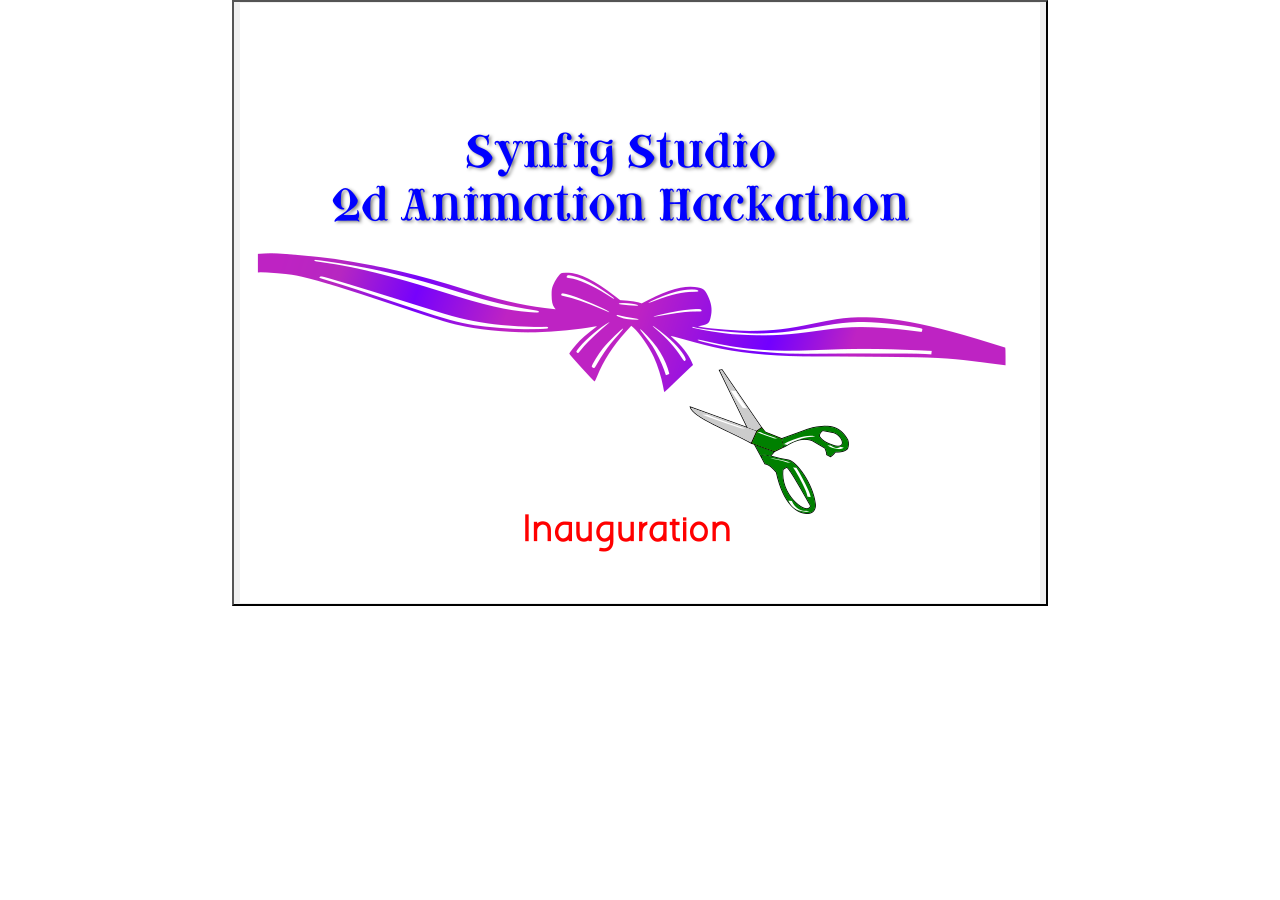
<file: inaugurate.html>
<!doctype html>
<html lang="en">

<head>
   <meta charset="utf-8">
   <meta name="viewport" content="width=device-width, initial-scale=1, shrink-to-fit=no">
   <meta http-equiv="Cache-Control" content="no-cache, no-store, must-revalidate">
   <meta http-equiv="Pragma" content="no-cache">
   <meta http-equiv="Expires" content="0">
   <meta name="description" content="Synfig Studio 2D Animation Hackathon by FOSSEE">
   <meta name="author" content="FOSSEE web team">
   <meta name="keywords" content="Hackathon, coding, competition">
   <meta name="keywords"
      content="Synfig, Synfig Studio, 2D Animation, short video, art, pictures, Open source, software">
   <link rel="icon" href="image/Synfig-logo.png">
   <title>Synfig Studio 2D Animation Hackathon</title>
    <!-- Bootstrap core CSS -->
   <link href="bootstrap-4.5.0/css/bootstrap.min.css" rel="stylesheet">
   <link href="fontawesome/css/all.css" rel="stylesheet">
   <link href="css/custom.css?ver=1.4" rel="stylesheet">
   <script src="js/jquery-3.2.1.min.js"></script>
   <script src="js/popper.min.js"></script>
   <script src="bootstrap-4.5.0/js/bootstrap.min.js"></script>
   <script src="js/holder.min.js"></script>
   <script src="js/custom.js?v={{ substr(md5(date("Y-m-d_Hi")),10,18) }}"></script>
   <script>
	  function reloadFunction(event) {
		 if (event.persisted) {
			console.log("The page was cached by the browser");
			location.reload(true);
		 } else {
			console.log("The page was NOT cached by the browser");
		 }
	  }
   </script>
   <script language="javascript">
function divReplace(){

            setTimeout(
      function(){
        
         $('#Div-A').replaceWith($('#Div-B'));
         $('#Div-B').show();
        divReplacetwice();
      },
      1000
   );
  
 }
 function divReplacetwice(){
 
   setTimeout(
      function(){
        
         $('#Div-B').replaceWith($('#Div-C'));
         $('#Div-C').show();
        
      },
      1000
   );
   redirectTime = "2500";
   redirectURL = "theme.html";
      setTimeout("location.href = redirectURL;",redirectTime);
   }
</script>
</head>

<!-- <body onpageshow="reloadFunction(event)">
   <div id="top-logo-placeholder" class="container">
   </div>
   <button onclick="topFunction()" id="myBtn" title="Go to top"><i class="fa fa-angle-up"
		 aria-hidden="true"></i></button> -->


<body>

<center>
      <div id="Div-A">
      <button  onclick="divReplace()">
      <img id="myImage" src="image/img-a.png" class="img-fluid">  
      </button>
      </div> 
<div id="Div-B" style="display:none;"><img id="myImage" src="image/welcome.png" class="img-fluid"></div> 
<div id="Div-C" style="display:none;">
   <img id="myImage" src="image/second.png" class="img-fluid">
</div>
</center>
</body>
</html>
</file>
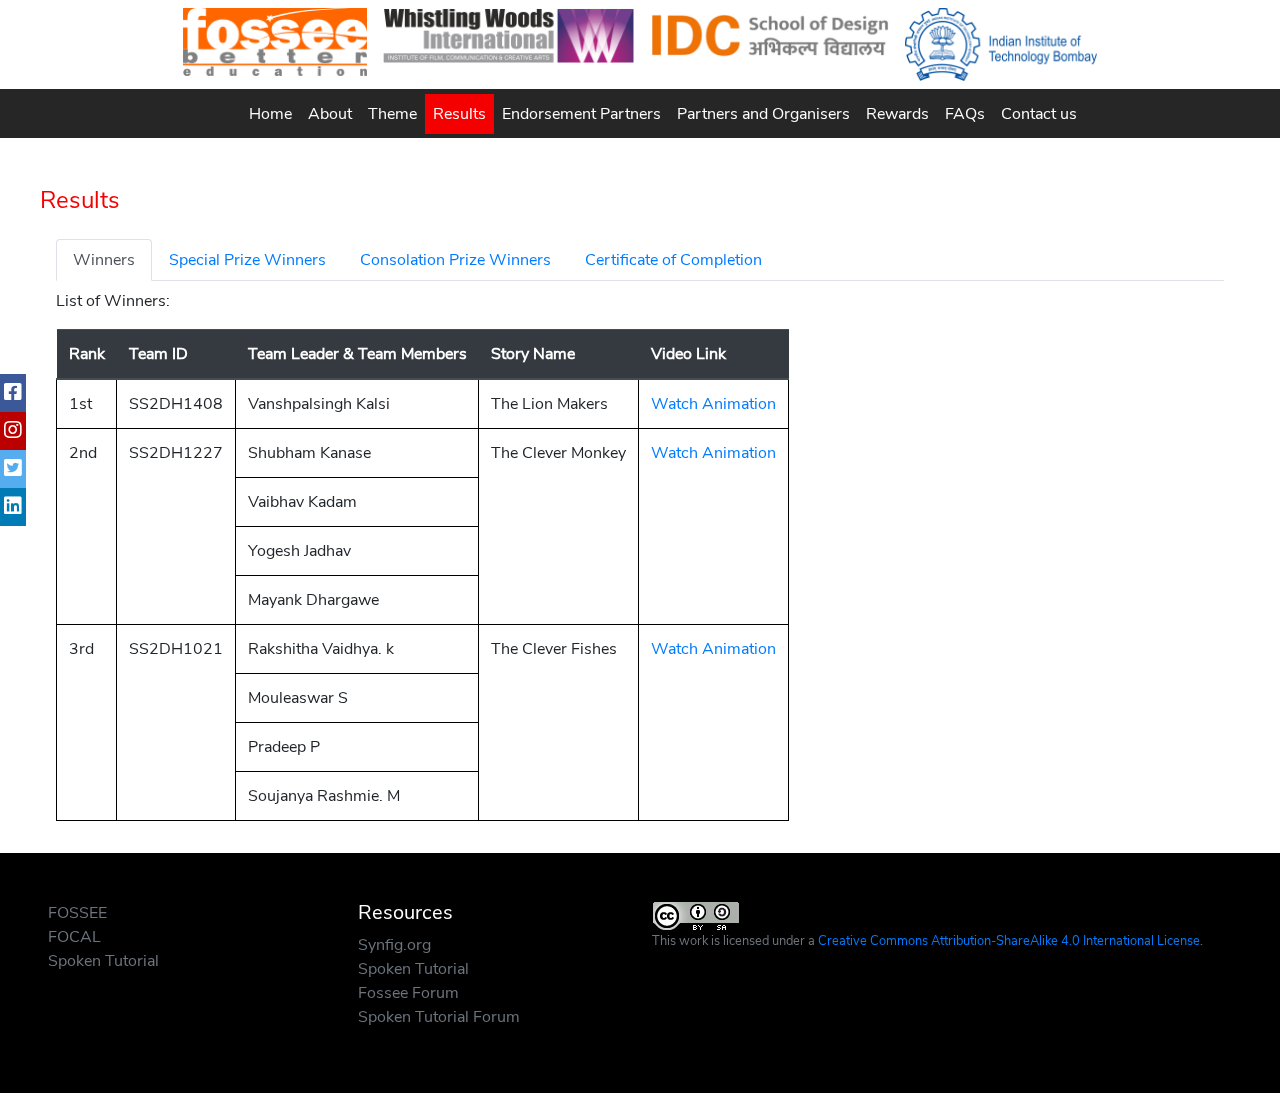
<file: results.html>
<!doctype html>
<html lang="en">

<head>
   <meta charset="utf-8">
   <meta name="viewport" content="width=device-width, initial-scale=1, shrink-to-fit=no">
   <meta http-equiv="Cache-Control" content="no-cache, no-store, must-revalidate">
   <meta http-equiv="Pragma" content="no-cache">
   <meta http-equiv="Expires" content="-1">
   <meta name="description" content="Synfig Studio 2D Animation Hackathon by FOSSEE">
   <meta name="author" content="FOSSEE web team">
   <meta name="keywords" content="Hackathon, coding, competition">
   <meta name="keywords"
      content="Synfig, Synfig Studio, 2D Animation, short video, art, pictures, Open source, software">
   <link rel="icon" href="image/Synfig-logo.png">
   <title>Synfig Studio 2D Animation Hackathon</title>
   <!-- Bootstrap core CSS -->
   <link href="bootstrap-4.5.0/css/bootstrap.min.css" rel="stylesheet">
   <link href="fontawesome/css/all.css" rel="stylesheet">
   <link href="css/custom.css?ver=1.4" rel="stylesheet">
   <script>
      function reloadFunction(event) {
         if (event.persisted) {
            console.log("The page was cached by the browser");
            location.reload(true);
         } else {
            console.log("The page was NOT cached by the browser");
         }
      }
   </script>
</head>

<body onpageshow="reloadFunction(event)">
   <div id="top-logo-placeholder" class="container">
   </div>
   <!-- Section for social media links starts -->
   <div class="icon-bar">
      <a href="https://www.facebook.com/FOSSEENMEICT/" class="facebook text-white" target="_blank"><i
            class="fab fa-facebook-square"></i></a>
      <a href="https://www.instagram.com/fossee_nmeict/" class="instagram" target="_blank"><i
            class="fab fa-instagram"></i></a>
      <a href="https://twitter.com/FOSSEE/" class="twitter" target="_blank"><i
            class="fab fa-twitter-square"></i></a>
      <a href="https://www.linkedin.com/company/fossee-iitb/" class="linkedin" target="_blank"><i
            class="fab fa-linkedin"></i></a>
   </div>
   <!-- Section for social media links ends -->
   <div class="box">
   <div class="box-inner px-1">
      This website will be offline for maintenance and updates from 01:30 AM to 02:00 AM IST.
   </div>
   </div>
   <button onclick="topFunction()" id="myBtn" title="Go to top"><i class="fa fa-angle-up"
         aria-hidden="true"></i></button>
   <nav class="navbar navbar-expand-lg site-header sticky-top py-1">
      <a class="navbar-brand" href="#"><span class="navbar-toggler-icon"></span></a>
      <button class="navbar-toggler" type="button" data-toggle="collapse" data-target="#navbarSupportedContent"
         aria-controls="navbarSupportedContent" aria-expanded="false" aria-label="Toggle navigation">
         <span class="navbar-toggler-icon" style="color:#f50000"><i class="fas fa-align-justify"></i></span>
      </button>
      <div class="collapse navbar-collapse" id="navbarSupportedContent">
         <ul class="navbar-nav mr-auto  mx-auto navbar-right">
            <li class="nav-item">
               <a class="nav-link" href="index.html#">Home <span class="sr-only">(current)</span></a>
            </li>
            <li class="nav-item">
               <a class="nav-link" href="index.html#about">About</a>
            </li>
           <!--  <li class="nav-item">
               <a class="nav-link" href="#register">Registration</a>
            </li> -->
            <!-- <li class="nav-item">
               <a class="nav-link" href="resources.html">Resources</a>
            </li> -->
            <li class="nav-item">
               <a class="nav-link" href="theme.html">Theme</a>
            </li> 
            <li class="nav-item active">
               <a href="results.html" class="nav-link">Results</a>
            </li>
             <!-- <li class="nav-item">
               <a class="nav-link" href="#">Schedule</a>
            </li> -->
            <li class="nav-item">
               <a class="nav-link" href="index.html#endorsement-partners">Endorsement Partners</a>
            </li>
            <li class="nav-item">
               <a class="nav-link" href="index.html#partners-and-organisers">Partners and Organisers</a>
            </li>
            <!-- <li class="nav-item">
               <a class="nav-link" href="#rules-and-regulations">Rules and Regulations</a>
            </li> -->
             <li class="nav-item">
               <a class="nav-link" href="rewards.html">Rewards</a>
            </li>
            <li class="nav-item">
               <a class="nav-link" href="index.html#faqs">FAQs</a>
            </li>
            
            <li class="nav-item">
               <a class="nav-link" href="index.html#contact-us">Contact us</a>
            </li>
         </ul>
      </div>
   </nav>

  <section id="results">
    <div class="d-md-flex flex-md-equal w-100 my-md-3 pl-md-3">
      <div class=" mr-md-3 overflow-hidden pl-4 pr-4">
        <div class="py-3">
          <h4 class="display-5 section-title">Results</h4>
        </div>

        <div class="mx-auto bd-highlight px-3">
            <ul class="nav nav-tabs" id="myTab" role="tablist">
              <li class="nav-item">
                <a class="nav-link active" id="winners-tab" data-toggle="tab" href="#winners" role="tab" aria-controls="winners" aria-selected="true">Winners</a>
              </li>
              
              <li class="nav-item">
                <a class="nav-link" id="special-tab" data-toggle="tab" href="#special" role="tab" aria-controls="special" aria-selected="false">Special Prize Winners</a>
              </li>
              <li class="nav-item">
                <a class="nav-link" id="consolation-tab" data-toggle="tab" href="#consolation" role="tab" aria-controls="consolation" aria-selected="false">Consolation Prize Winners</a>
              </li>
              <li class="nav-item">
                <a class="nav-link" id="Completion-tab" data-toggle="tab" href="#Completion" role="tab" aria-controls="Completion" aria-selected="false">Certificate of Completion</a>
              </li>
            </ul>
<div class="tab-content" id="myTabContent">
  <div class="tab-pane fade show active pt-2" id="winners" role="tabpanel" aria-labelledby="winners-tab">
    <p>List of Winners:</p>
     <!--  <p class="text-justify">Total 5 teams were found to be equally good, so all 5 teams were recognised as champions instead of traditional 1st, 2nd, and 3rd prizes.</p> -->
      <table class="table table-responsive">
        <thead class="thead-dark">
          <th>Rank</th>
          <th>Team ID</th>
          <th>Team Leader & Team Members</th>
          <th>Story Name</th>
          <th>Video Link</th>
        </thead>
        <tbody>
          <tr>
          <td>1st</td>
          <td>SS2DH1408</td>
          <td>Vanshpalsingh Kalsi</td>
          <td>The Lion Makers</td>
          <td><a class="in-cell-link" href="https://static.fossee.in/focal/videos/SS2DH1408.mp4" target="_blank">Watch Animation</a></td>
          </tr>
          <tr>
          <td colspan="1" rowspan="4">
          <div>2nd</div>
          </td>
          <td colspan="1" rowspan="4">
          <div>SS2DH1227</div>
          </td>
          <td>Shubham Kanase</td>
          <td colspan="1" rowspan="4">
          <div>The Clever Monkey</div>
          </td>
          <td colspan="1" rowspan="4">
          <div><a class="in-cell-link" href="https://static.fossee.in/focal/videos/SS2DH1227.mp4" target="_blank">Watch Animation</a></div>
          </td>
          </tr>
          <tr>
          <td>Vaibhav Kadam</td>
          </tr>
          <tr>
          <td>Yogesh Jadhav</td>
          </tr>
          <tr>
          <td>Mayank Dhargawe</td>
          </tr>
          <tr>
          <td colspan="1" rowspan="4">
          <div>3rd</div>
          </td>
          <td colspan="1" rowspan="4">
          <div>SS2DH1021</div>
          </td>
          <td>Rakshitha Vaidhya. k
          </td>
          <td colspan="1" rowspan="4">
          <div>The Clever Fishes</div>
          </td>
          <td colspan="1" rowspan="4">
          <div><a class="in-cell-link" href="https://static.fossee.in/focal/videos/SS2DH1021.mp4" target="_blank">Watch Animation</a></div>
          </td>
          </tr>
          <tr>
          <td>Mouleaswar S</td>
          </tr>
          <tr>
          <td>Pradeep P</td>
          </tr>
          <tr>
          <td>Soujanya Rashmie. M</td>
          </tr>
          </tbody>
      </table>
  </div>


      <div class="tab-pane fade pt-2" id="special" role="tabpanel" aria-labelledby="special-tab">
    <p>List of Special Prize Winners:</p>
         <table class="table table-responsive">
      <thead class="thead-dark">
          <th>Team ID</th>
          <th>Team Leader &amp; Team Member</th>
          <th>Story Name</th>
          <th>Category</th>
          <th>Video Link</th>
        </thead>
        <tbody>
        <tr>
        <td>SS2DH0209</td>
        <td>Sanvi Gokhale</td>
        <td>The heron that liked crab meat</td>
        <td>Unique (Youngest) Participant</td>
        <td><a href="https://static.fossee.in/focal/videos/SS2DH0209.mp4" target="_blank">Watch Animation</a></td>
        </tr>
        <tr>
        <td>SS2DH0170</td>
        <td>Akhtar Nadaf</td>
        <td>The heron that liked crab meat</td>
        <td>Unique (Hindi Play) Participant</td>
        <td><a href="https://static.fossee.in/focal/videos/SS2DH0170.mp4" target="_blank">Watch Animation</a></td>
        </tr>
        <tr>
        <td>SS2DH0042</td>
        <td>Pranali Khedekar</td>
        <td>The Blue Jackal</td>
        <td>Unique (Creative) Participant</td>
        <td><a href="https://static.fossee.in/focal/videos/SS2DH0042.mp4" target="_blank">Watch Animation</a></td>
        </tr>
        <tr>
        <td colspan="1" rowspan="4">
        <div>SS2DH0144</div>
        </td>
        <td>Aditya Ravindran</td>
        <td colspan="1" rowspan="4">
        <div>Be friends with all</div>
        </td>
        <td colspan="1" rowspan="4">
        <div>Unique (Tamil Play) Participant</div>
        </td>
        <td colspan="1" rowspan="4">
        <div><a class="in-cell-link" href="https://static.fossee.in/focal/videos/SS2DH0144.mp4" target="_blank">Watch Animation</a></div>
        </td>
        </tr>
        <tr>
        <td>Madhav Rajadurai</td>
        </tr>
        <tr>
        <td>Pranav Prabhu</td>
        </tr>
        <tr>
        <td>Adithya Karthikeyan</td>
        </tr>
        </tbody>
      </table>
      </div>



  <div class="tab-pane fade pt-2" id="consolation" role="tabpanel" aria-labelledby="consolation-tab">
    <p>List of Consolation prize winners:</p>
      <table class="table table-responsive">
        <thead class="thead-dark">
          <th>Team ID</th>
          <th>Team Leader &amp; Team Member</th>
          <th>Story Name</th>
          <th>Video Link</th>
        </thead>
        <tbody>
          <tr>
          <td colspan="1" rowspan="4">
          <div>SS2DH0824</div>
          </td>
          <td>Naveena K S</td>
          <td colspan="1" rowspan="4">
          <div>Forethought &amp; Ready-wit &amp; Fatalist</div>
          </td>
          <td colspan="1" rowspan="4">
          <div><a class="in-cell-link" href="https://static.fossee.in/focal/videos/SS2DH0824.mp4" target="_blank">Watch Animation</a></div>
          </td>
          </tr>
          <tr>
          <td>Yadhu Nandhini S E</td>
          </tr>
          <tr>
          <td>Kavi Varshini S</td>
          </tr>
          <tr>
          <td>Sowmyaa Shri S</td>
          </tr>
          <tr>
          <td>SS2DH0641</td>
          <td>Karthika Rajesh</td>
          <td>The Squabbling Monkeys</td>
          <td><a class="in-cell-link" href="https://static.fossee.in/focal/videos/SS2DH0641.mp4" target="_blank">Watch Animation</a></td>
          </tr>
          <tr>
          <td>SS2DH0369</td>
          <td>Aditya Gopakumar</td>
          <td>The Lion And The Jackal</td>
          <td><a class="in-cell-link" href="https://static.fossee.in/focal/videos/SS2DH0369.mp4" target="_blank">Watch Animation</a></td>
          </tr>
          <tr>
          <td>SS2DH0612</td>
          <td>Jony Jas J</td>
          <td>The Tale of Three Fishes</td>
          <td><a class="in-cell-link" href="https://static.fossee.in/focal/videos/SS2DH0612.mp4" target="_blank">Watch Animation</a></td>
          </tr>
          <tr>
          <td colspan="1" rowspan="4">
          <div>SS2DH0159</div>
          </td>
          <td>Vipul Ajmera</td>
          <td colspan="1" rowspan="4">
          <div>The Loquacious Tortoise</div>
          </td>
          <td colspan="1" rowspan="4">
          <div><a class="in-cell-link" href="https://static.fossee.in/focal/videos/SS2DH0159.MP4" target="_blank">Watch Animation</a></div>
          </td>
          </tr>
          <tr>
          <td>Ankur Ajanalkar</td>
          </tr>
          <tr>
          <td>Ziyaasim Aurade</td>
          </tr>
          <tr>
          <td>Vaibhav Bhus</td>
          </tr>
          <tr>
          <td>SS2DH0134</td>
          <td>Aditya Ratnaparkhi</td>
          <td>Shell neck, Slim and Grim</td>
          <td><a class="in-cell-link" href="https://static.fossee.in/focal/videos/SS2DH0134.mp4" target="_blank">Watch Animation</a></td>
          </tr>
          <tr>
          <td colspan="1" rowspan="2">
          <div>SS2DH0982</div>
          </td>
          <td>Vineeth P R</td>
          <td colspan="1" rowspan="2">
          <div>Brahmin and the Goat</div>
          </td>
          <td colspan="1" rowspan="2">
          <div><a class="in-cell-link" href="https://static.fossee.in/focal/videos/SS2DH0982.mp4" target="_blank">Watch Animation</a></div>
          </td>
          </tr>
          <tr>
          <td>K N S Pavan Kumar</td>
          </tr>
          <tr>
          <td colspan="1" rowspan="4">
          <div>SS2DH1387</div>
          </td>
          <td>Ujjawal Rajput</td>
          <td colspan="1" rowspan="4">
          <div>The Liar Shephard</div>
          </td>
          <td colspan="1" rowspan="4">
          <div><a class="in-cell-link" href="https://static.fossee.in/focal/videos/SS2DH1387.mp4" target="_blank">Watch Animation</a></div>
          </td>
          </tr>
          <tr>
          <td>Deepak Kumar</td>
          </tr>
          <tr>
          <td>Shubham Yadav</td>
          </tr>
          <tr>
          <td>Swati Jaiswal</td>
          </tr>
          <tr>
          <td colspan="1" rowspan="4">
          <div>SS2DH1377</div>
          </td>
          <td>Akhilesh Joshi</td>
          <td colspan="1" rowspan="4">
          <div>Andher Nagari ka Raja</div>
          </td>
          <td colspan="1" rowspan="4">
          <div><a class="in-cell-link" href="https://static.fossee.in/focal/videos/SS2DH1377.mp4" target="_blank">Watch Animation</a></div>
          </td>
          </tr>
          <tr>
          <td>Utkarsh Upadhyay</td>
          </tr>
          <tr>
          <td>Mandar Dixit</td>
          </tr>
          <tr>
          <td>Aditi Shimple</td>
          </tr>
          <tr>
          <td colspan="1" rowspan="2">
          <div>SS2DH0290</div>
          </td>
          <td>Ashlesh Bhati</td>
          <td colspan="1" rowspan="2">
          <div>The Owls and the Crows</div>
          </td>
          <td colspan="1" rowspan="2">
          <div><a class="in-cell-link" href="https://static.fossee.in/focal/videos/SS2DH0290.mp4" target="_blank">Watch Animation</a></div>
          </td>
          </tr>
          <tr>
          <td>Jatin Verma</td>
          </tr>
          </tbody>
      </table>
  </div>

  <div class="tab-pane fade pt-2" id="Completion" role="tabpanel" aria-labelledby="Completion-tab">
    <p>List of Certificate of Completion:</p>
      <table class="table table-responsive">
        <thead class="thead-dark">
          <th>Team ID</th>
          <th>Team Leader &amp; Team Member</th>
          <th>Story Name</th>
        </thead>
        <tbody>
         <tr>
        <td>SS2DH0047</td>
        <td>Sakthivel G</td>
        <td>The Clever Goat</td>
        </tr>
        <tr>
        <td colspan="1" rowspan="4">
        <div>SS2DH0052</div>
        </td>
        <td>Vigneash Sivakumar</td>
        <td colspan="1" rowspan="4">
        <div>The Crocodile and the Monkey</div>
        </td>
        </tr>
        <tr>
        <td>Sivansankar Raja L</td>
        </tr>
        <tr>
        <td>Sri Nithin S</td>
        </tr>
        <tr>
        <td>Sarath S</td>
        </tr>
        <tr>
        <td>SS2DH0111</td>
        <td>Abhinandan Kumar</td>
        <td>How the Rabbit fools the Elephant</td>
        </tr>
        <tr>
        <td>SS2DH0114</td>
        <td>Abhinav Rokade</td>
        <td>Snake and Ants</td>
        </tr>
        <tr>
        <td colspan="1" rowspan="4">
        <div>SS2DH0159</div>
        </td>
        <td>Vipul Ajmera</td>
        <td colspan="1" rowspan="4">
        <div>The Loquacious Tortoise</div>
        </td>
        </tr>
        <tr>
        <td>Ankur Ajanalkar</td>
        </tr>
        <tr>
        <td>Ziyaasim Aurade</td>
        </tr>
        <tr>
        <td>Vaibhav Bhus</td>
        </tr>
        <tr>
        <td colspan="1" rowspan="4">
        <div>SS2DH0166</div>
        </td>
        <td>Akarsha Jain</td>
        <td colspan="1" rowspan="4">
        <div>Char Brahman</div>
        </td>
        </tr>
        <tr>
        <td>Mitali Gangwal</td>
        </tr>
        <tr>
        <td>Shantala Jain</td>
        </tr>
        <tr>
        <td>Shraiyansh Jain</td>
        </tr>
        <tr>
        <td colspan="1" rowspan="4">
        <div>SS2DH0231</div>
        </td>
        <td>Ankita Harsha</td>
        <td colspan="1" rowspan="4">
        <div>The Mice and the Elephants</div>
        </td>
        </tr>
        <tr>
        <td>Priti Adagale</td>
        </tr>
        <tr>
        <td>Mounika Boini</td>
        </tr>
        <tr>
        <td>Shrushti Channa</td>
        </tr>
        <tr>
        <td colspan="1" rowspan="3">
        <div>SS2DH0237</div>
        </td>
        <td>Abdul Basith M</td>
        <td colspan="1" rowspan="3">
        <div>The Lion and Jackal</div>
        </td>
        </tr>
        <tr>
        <td>Sutharsan Ar</td>
        </tr>
        <tr>
        <td>Rex Fernando R</td>
        </tr>
        <tr>
        <td colspan="1" rowspan="4">
        <div>SS2DH0345</div>
        </td>
        <td>Bharath Saiguhan</td>
        <td colspan="1" rowspan="4">
        <div>The Mythical Forest</div>
        </td>
        </tr>
        <tr>
        <td>Aashka Oza</td>
        </tr>
        <tr>
        <td>Nimisha Jadav</td>
        </tr>
        <tr>
        <td>Ayush Raikwar</td>
        </tr>
        <tr>
        <td colspan="1" rowspan="4">
        <div>SS2DH0396</div>
        </td>
        <td>Pranav Kiran</td>
        <td colspan="1" rowspan="4">
        <div>Act Wiser not Braver</div>
        </td>
        </tr>
        <tr>
        <td>Sri Hari</td>
        </tr>
        <tr>
        <td>Vibhav Krishnan</td>
        </tr>
        <tr>
        <td>Yuvanesh</td>
        </tr>
        <tr>
        <td colspan="1" rowspan="4">
        <div>SS2DH0399</div>
        </td>
        <td>Darshana Kalekar</td>
        <td colspan="1" rowspan="4">
        <div>The Monkey and Crocodile</div>
        </td>
        </tr>
        <tr>
        <td>Md Amaan Shaikh</td>
        </tr>
        <tr>
        <td>Sanjana Doshi</td>
        </tr>
        <tr>
        <td>Aishwarya Pant</td>
        </tr>
        <tr>
        <td>SS2DH0404</td>
        <td>Deepak Bansal</td>
        <td>The Ungrateful Man</td>
        </tr>
        <tr>
        <td colspan="1" rowspan="3">
        <div>SS2DH0459</div>
        </td>
        <td>Saloni Doshi</td>
        <td colspan="1" rowspan="3">
        <div>Monkey eating Iron</div>
        </td>
        </tr>
        <tr>
        <td>Jayashree Gajjam</td>
        </tr>
        <tr>
        <td>Manali Pandhare</td>
        </tr>
        <tr>
        <td colspan="1" rowspan="4">
        <div>SS2DH0471</div>
        </td>
        <td>Koushal Kumar Reddy Chagari</td>
        <td colspan="1" rowspan="4">
        <div>The Boy and the Doves</div>
        </td>
        </tr>
        <tr>
        <td>Sai Soumya Nalli</td>
        </tr>
        <tr>
        <td>Laasya Raagyni Kothapalli</td>
        </tr>
        <tr>
        <td>Komma Rohan Raja</td>
        </tr>
        <tr>
        <td colspan="1" rowspan="4">
        <div>SS2DH0650</div>
        </td>
        <td>Shubh Jain</td>
        <td colspan="1" rowspan="4">
        <div>Loss of Gains</div>
        </td>
        </tr>
        <tr>
        <td>Shikhar Jain</td>
        </tr>
        <tr>
        <td>Kavish Dhirawat</td>
        </tr>
        <tr>
        <td>Ekansh Jain</td>
        </tr>
        <tr>
        <td colspan="1" rowspan="4">
        <div>SS2DH0884</div>
        </td>
        <td>Onkar Nora</td>
        <td colspan="1" rowspan="4">
        <div>The Crows and the Owls</div>
        </td>
        </tr>
        <tr>
        <td>Aniket Suryawanshi</td>
        </tr>
        <tr>
        <td>Anuj Somani</td>
        </tr>
        <tr>
        <td>Chinmay Vijapure</td>
        </tr>
        <tr>
        <td colspan="1" rowspan="4">
        <div>SS2DH0900</div>
        </td>
        <td>Rushikesh Patil</td>
        <td colspan="1" rowspan="4">
        <div>The Monkey and Crocodile</div>
        </td>
        </tr>
        <tr>
        <td>Pratik Awari</td>
        </tr>
        <tr>
        <td>Abhishek Jain</td>
        </tr>
        <tr>
        <td>Himanshu Ghatole</td>
        </tr>
        <tr>
        <td>SS2DH0922</td>
        <td>Prabitha P</td>
        <td>The Hungry Lion</td>
        </tr>
        <tr>
        <td colspan="1" rowspan="4">
        <div>SS2DH0935</div>
        </td>
        <td>Pranali Bavdhankar</td>
        <td colspan="1" rowspan="4">
        <div>The Four Friends</div>
        </td>
        </tr>
        <tr>
        <td>Lavanya Aken</td>
        </tr>
        <tr>
        <td>Tulsi Kokare</td>
        </tr>
        <tr>
        <td>Zikra Pirjade</td>
        </tr>
        <tr>
        <td>SS2DH0948</td>
        <td>Prathamesh Rawool</td>
        <td>The Brahmin&rsquo;s Dream</td>
        </tr>
        <tr>
        <td colspan="1" rowspan="4">
        <div>SS2DH0971</div>
        </td>
        <td>Prerana Patil</td>
        <td colspan="1" rowspan="4">
        <div>The Monkey and Crocodile</div>
        </td>
        </tr>
        <tr>
        <td>Riddhi Phade</td>
        </tr>
        <tr>
        <td>Robin Jain</td>
        </tr>
        <tr>
        <td>Kshitija Purvat</td>
        </tr>
        <tr>
        <td colspan="1" rowspan="4">
        <div>SS2DH1022</div>
        </td>
        <td>Rakshit Raj</td>
        <td colspan="1" rowspan="4">
        <div>The Monkey and Crocodile</div>
        </td>
        </tr>
        <tr>
        <td>Kartik Sisodia</td>
        </tr>
        <tr>
        <td>Kumari Nikita</td>
        </tr>
        <tr>
        <td>Riya Singh</td>
        </tr>
        <tr>
        <td colspan="1" rowspan="4">
        <div>SS2DH1079</div>
        </td>
        <td>Rutuja Vibhute</td>
        <td colspan="1" rowspan="4">
        <div>The Blue Jackal</div>
        </td>
        </tr>
        <tr>
        <td>Vishakha Rade</td>
        </tr>
        <tr>
        <td>Bhagyashree Powar</td>
        </tr>
        <tr>
        <td>Pooja Mohite</td>
        </tr>
        <tr>
        <td>SS2DH1110</td>
        <td>Sakshi Munale</td>
        <td>The Monkey and Crocodile</td>
        </tr>
        <tr>
        <td colspan="1" rowspan="3">
        <div>SS2DH1141</div>
        </td>
        <td>Saraswati Patkar</td>
        <td colspan="1" rowspan="3">
        <div>The Monkey and Crocodile</div>
        </td>
        </tr>
        <tr>
        <td>Pranjali Kushekar</td>
        </tr>
        <tr>
        <td>Subhratara Sahoo</td>
        </tr>
        <tr>
        <td colspan="1" rowspan="4">
        <div>SS2DH1163</div>
        </td>
        <td>Ghanasiyaa Sundareswaran</td>
        <td colspan="1" rowspan="4">
        <div>The Brahmin, Theif and the Ghost</div>
        </td>
        </tr>
        <tr>
        <td>Harshini Kamaraj</td>
        </tr>
        <tr>
        <td>Shanmathy Sanjay</td>
        </tr>
        <tr>
        <td>Poojashree Elangovan</td>
        </tr>
        <tr>
        <td colspan="1" rowspan="4">
        <div>SS2DH1171</div>
        </td>
        <td>Shalini S</td>
        <td colspan="1" rowspan="4">
        <div>The Crow and the Snake</div>
        </td>
        </tr>
        <tr>
        <td>Sathya Priya R S</td>
        </tr>
        <tr>
        <td>Swetha Sivakumar</td>
        </tr>
        <tr>
        <td>Shrinidhi Sivakumar</td>
        </tr>
        <tr>
        <td colspan="1" rowspan="4">
        <div>SS2DH1228</div>
        </td>
        <td>Shubham Nagarse</td>
        <td colspan="1" rowspan="4">
        <div>The Lion and Jackal</div>
        </td>
        </tr>
        <tr>
        <td>Suyash Degaonkar</td>
        </tr>
        <tr>
        <td>Shreyash Gandi</td>
        </tr>
        <tr>
        <td>Shubham Hanche</td>
        </tr>
        <tr>
        <td colspan="1" rowspan="4">
        <div>SS2DH1245</div>
        </td>
        <td>Sidharth P</td>
        <td colspan="1" rowspan="4">
        <div>The Monkey and Crocodile</div>
        </td>
        </tr>
        <tr>
        <td>Vr Vishal</td>
        </tr>
        <tr>
        <td>Swetha Chinnaraj</td>
        </tr>
        <tr>
        <td>Surrendran V</td>
        </tr>
        <tr>
        <td colspan="1" rowspan="4">
        <div>SS2DH1254</div>
        </td>
        <td>Chadalavada Sivasanthosh Chadalavada</td>
        <td colspan="1" rowspan="4">
        <div>The Blue Jackal</div>
        </td>
        </tr>
        <tr>
        <td>Bandaru Gnaneshwara Sainath Patrudu</td>
        </tr>
        <tr>
        <td>Pelluru Venkata Sai Satya Tarun</td>
        </tr>
        <tr>
        <td>Satti Prabhas</td>
        </tr>
        <tr>
        <td colspan="1" rowspan="4">
        <div>SS2DH1261</div>
        </td>
        <td>Smruti Ganapa</td>
        <td colspan="1" rowspan="4">
        <div>The Four Friends</div>
        </td>
        </tr>
        <tr>
        <td>Vedika Adheli</td>
        </tr>
        <tr>
        <td>Abhishek Eaga</td>
        </tr>
        <tr>
        <td>Archit Jain</td>
        </tr>
        <tr>
        <td colspan="1" rowspan="4">
        <div>SS2DH1265</div>
        </td>
        <td>Snehal Kalshetti</td>
        <td colspan="1" rowspan="4">
        <div>The Monkey and Crocodile</div>
        </td>
        </tr>
        <tr>
        <td>Sejal Madhekar</td>
        </tr>
        <tr>
        <td>Bhavana Madas</td>
        </tr>
        <tr>
        <td>Sharaddha jamakhandi</td>
        </tr>
        <tr>
        <td colspan="1" rowspan="2">
        <div>SS2DH1324</div>
        </td>
        <td>Sumaiyya Shaikh</td>
        <td colspan="1" rowspan="2">
        <div>The Potter Militant</div>
        </td>
        </tr>
        <tr>
        <td>Vaishnavi Sankad</td>
        </tr>
        <tr>
        <td colspan="1" rowspan="4">
        <div>SS2DH1333</div>
        </td>
        <td>Akash Kanni</td>
        <td colspan="1" rowspan="4">
        <div>The Red Flower and the Stone</div>
        </td>
        </tr>
        <tr>
        <td>Mahin Shaikh</td>
        </tr>
        <tr>
        <td>Suraj Mamdyal</td>
        </tr>
        <tr>
        </tr>
        <tr>
        <td>SS2DH1373</td>
        <td>Thanush A A</td>
        <td>The Bird with Diamond Dropping</td>
        </tr>
        <tr>
        <td colspan="1" rowspan="3">
        <div>SS2DH1442</div>
        </td>
        <td>Vishakha Ukarande</td>
        <td colspan="1" rowspan="3">
        <div>Lalach Buri Bala Hai</div>
        </td>
        </tr>
        <tr>
        <td>Pratiksha Das</td>
        </tr>
        <tr>
        <td>Sushmita Dulange</td>
        </tr>
        <tr>
        <td colspan="1" rowspan="4">
        <div>SS2DH1487</div>
        </td>
        <td>Sachin Shaju John</td>
        <td colspan="1" rowspan="4">
        <div>The Blue Jackal</div>
        </td>
        </tr>
        <tr>
        <td>Stephin John</td>
        </tr>
        <tr>
        <td>Joel Mathew</td>
        </tr>
        <tr>
        <td>Vivek Thomas Oommen</td>
        </tr>
        <tr>
        <td colspan="1" rowspan="4" >
        <div>SS2DH1495</div>
        </td>
        <td>Rutuja Shatgar</td>
        <td colspan="1" rowspan="4" >
        <div>The Four Treasure Seekers</div>
        </td>
        </tr>
        <tr>
        <td>Akanksha Mule</td>
        </tr>
        <tr>
        <td>Mayur Shrigiri</td>
        </tr>
        <tr>
        <td >Abhijeet Sonale</td>
        </tr>
        <tr>
        <td colspan="1" rowspan="2">
        <div>SS2DH1498</div>
        </td>
        <td>Vairaperumal K</td>
        <td colspan="1" rowspan="2" >
        <div>The Heron that liked Crab meat</div>
        </td>
        </tr>
        <tr>
        <td >Jaganathan J</td>
        </tr>
        <tr>
        <td colspan="1" rowspan="4" >
        <div>SS2DH1501</div>
        </td>
        <td>Shweta Sawant</td>
        <td colspan="1" rowspan="4" >
        <div>The Loyal Mongoose</div>
        </td>
        </tr>
        <tr>
        <td>Manasi Khavasi</td>
        </tr>
        <tr>
        <td>Shruti Siddhapurmath</td>
        </tr>
        <tr>
        <td>Shrinandini Bet</td>
        </tr>
        <tr>
        <td>SS2DH0212</td>
        <td>Anakha Suresh p</td>
        <td>The Loyal Mungoose</td>
        </tr>
        <tr>
        <td colspan="1" rowspan="3">
        <div>SS2DH0715</div>
        </td>
        <td>Labani Ghosh</td>
        <td colspan="1" rowspan="3">
        <div>Right Mind Wrong Mind</div>
        </td>
        </tr>
        <tr>
        <td>Priyanka Ambre</td>
        </tr>
        <tr>
        <td>Vedant Mhatre</td>
        </tr>
        <tr>
        <td colspan="1" rowspan="3">
        <div>SS2DH1394</div>
        </td>
        <td>Upendra Patil</td>
        <td colspan="1" rowspan="3">
        <div>The Farmer's Wife</div>
        </td>
        </tr>
        <tr>
        <td>Mithun Nair</td>
        </tr>
        <tr>
        <td>Shashikant Renushe</td>
        </tr>
        <tr>
        <td colspan="1" rowspan="4">
        <div>SS2DH0038</div>
        </td>
        <td>Haritha M</td>
        <td colspan="1" rowspan="4">
        <div>The Mice That Set Elephants Free.</div>
        </td>
        </tr>
        <tr>
        <td>Harini P</td>
        </tr>
        <tr>
        <td>Sriharshini N</td>
        </tr>
        <tr>
        <td>Lajwanthe R</td>
        </tr>
        <tr>
        <td colspan="1" rowspan="4">
        <div>SS2DH0815</div>
        </td>
        <td>Naglaxmi Mhetre</td>
        <td colspan="1" rowspan="4">
        <div>Loss Of Gains</div>
        </td>
        </tr>
        <tr>
        <td>Gayatri Swami</td>
        </tr>
        <tr>
        <td>Shrushti Yadav</td>
        </tr>
        <tr>
        <td>Suchita Sopal</td>
        </tr>
        <tr>
        <td colspan="1" rowspan="4">
        <div>SS2DH0229</div>
        </td>
        <td>Ankit Singhal</td>
        <td colspan="1" rowspan="4">
        <div>The Cunning Hare And The Lion</div>
        </td>
        </tr>
        <tr>
        <td>Ankit Singh</td>
        </tr>
        <tr>
        <td>Varsha Saxena</td>
        </tr>
        <tr>
        <td>Rhytham Negi</td>
        </tr>
        <tr>
        <td colspan="1" rowspan="3">
        <div>SS2DH0246</div>
        </td>
        <td>Anushka Fattepurkar</td>
        <td colspan="1" rowspan="3">
        <div>The Battle For Life</div>
        </td>
        </tr>
        <tr>
        <td>Mansi Pandit</td>
        </tr>
        <tr>
        <td>Sanyami Lengade</td>
        </tr>
        <tr>
        <td colspan="1" rowspan="4">
        <div>SS2DH0466</div>
        </td>
        <td>Vaishnavi Dure</td>
        <td colspan="1" rowspan="4">
        <div>The Bird Talk</div>
        </td>
        </tr>
        <tr>
        <td>Darshana Goli</td>
        </tr>
        <tr>
        <td>Pranjali Rajmane</td>
        </tr>
        <tr>
        <td>Mitali Lade</td>
        </tr>
        <tr>
        <td>SS2DH0470</td>
        <td>Anjali Jayasree</td>
        <td>The Cave That Talked</td>
        </tr>
        <tr>
        <td colspan="1" rowspan="3">
        <div>SS2DH0615</div>
        </td>
        <td>Sejal Jain</td>
        <td colspan="1" rowspan="3">
        <div>The Winning Of Friends</div>
        </td>
        </tr>
        <tr>
        <td>Pranoti Kodam</td>
        </tr>
        <tr>
        <td>Naheen Bijapure</td>
        </tr>
        <tr>
        <td colspan="1" rowspan="4">
        <div>SS2DH0801</div>
        </td>
        <td>Mujib Mujawar</td>
        <td colspan="1" rowspan="4">
        <div>The Results Of Education</div>
        </td>
        </tr>
        <tr>
        <td>Shreyes Shalgar</td>
        </tr>
        <tr>
        <td>Prathmesh Patange</td>
        </tr>
        <tr>
        <td>Srushti Patil</td>
        </tr>
        <tr>
        <td colspan="1" rowspan="4">
        <div>SS2DH0991</div>
        </td>
        <td>Radhakrishnan V</td>
        <td colspan="1" rowspan="4">
        <div>சாட்சி சொன்ன மரம்</div>
        </td>
        </tr>
        <tr>
        <td>Kalilinganan V</td>
        </tr>
        <tr>
        <td>Siva Sakthivel</td>
        </tr>
        <tr>
        <td>Sowmiya K</td>
        </tr>
        <tr>
        <td colspan="1" rowspan="4">
        <div>SS2DH1109</div>
        </td>
        <td>Sakshi Mashale</td>
        <td colspan="1" rowspan="4">
        <div>The Dog Who Went Abroad</div>
        </td>
        </tr>
        <tr>
        <td>Sakshi Parve</td>
        </tr>
        <tr>
        <td>Niharika Davewale</td>
        </tr>
        <tr>
        <td>Kirti Kamble</td>
        </tr>
        </tbody>
      </table>
  </div>

        </div>
      </div>
    </div>
  </section>
 <section id="footer" class="site-footer">
      <footer class="container-fluid py-5 site-footer pl-5 pr-4">
         <div class="row">
            <div class="col-sm-3">
               <ul class="list-unstyled text-small">
                  <li><a class="text-muted" href="https://fossee.in" target="_blank">FOSSEE</a></li>
                  <li><a class="text-muted" href="https://focal.fossee.in/" target="_blank">FOCAL</a></li>
                  <li><a class="text-muted" href="https://spoken-tutorial.org" target="_blank">Spoken Tutorial</a></li>
               </ul>
            </div>
            <div class="col-sm-3">
               <h5>Resources</h5>
               <ul class="list-unstyled text-small">
                  <li><a class="text-muted" href="https://www.synfig.org/" target="_blank">Synfig.org</a></li>
                  <li><a class="text-muted" href="https://spoken-tutorial.org" target="_blank">Spoken Tutorial</a></li>
                  <li><a class="text-muted" href="https://forums.fossee.in/" target="_blank">Fossee Forum</a></li>
                  <li><a class="text-muted" href="https://forums.spoken-tutorial.org" target="_blank">Spoken Tutorial Forum</a></li>
               </ul>
            </div>
           <!--  <div class="col-sm-3">
               <h5>Socail Media</h5>
               <ul class="list-unstyled text-small">
                  <li><a href="https://www.facebook.com/FOSSEENMEICT/" class="facebook text-white" target="_blank"><i
                     class="fab fa-facebook"></i></a>
                  </li><br>
                  <li><a href="https://twitter.com/FOSSEENMEICT/" class="twitter" target="_blank"><i
                     class="fab fa-twitter"></i></a>
                  </li>
               </ul>
            </div>
            <div class="col-sm-3"> -->
               <small class="d-block mb-3 text-muted">
                  <a rel="license" href="http://creativecommons.org/licenses/by-sa/4.0/"><img
                        alt="Creative Commons License" style="border-width:0" src="image/88x31.png" /></a><br />This
                  work is licensed under a <a rel="license"
                     href="http://creativecommons.org/licenses/by-sa/4.0/">Creative Commons
                     Attribution-ShareAlike 4.0 International License</a>.
               </small>
            </div>
         </div>
      </footer>
   </section>
   <!-- Bootstrap core JavaScript
         ================================================== -->
   <!-- Placed at the end of the document so the pages load faster -->
   <script src="js/jquery-3.2.1.min.js"></script>
   <script src="js/popper.min.js"></script>
   <script src="bootstrap-4.5.0/js/bootstrap.min.js"></script>
   <script src="js/holder.min.js"></script>
   <script src="js/custom.js?v={{ substr(md5(date("Y-m-d_Hi")),10,18) }}"></script>
   <!-- Global site tag (gtag.js) - Google Analytics --> 
   <script async src="https://www.googletagmanager.com/gtag/js?id=G-MTNG859K51"></script>
   <script>
   window.dataLayer = window.dataLayer || [];

   function gtag(){
      dataLayer.push(arguments);
   }
   gtag('js', new Date());
   gtag('config', 'G-MTNG859K51');
   </script>
   <script type="text/javascript">
      var activeNavItem = $('.nav-item');

      activeNavItem.click(function () {
         activeNavItem.removeClass('active');
         $(this).addClass('active');
      });
   </script>
</body>

</html>
</file>
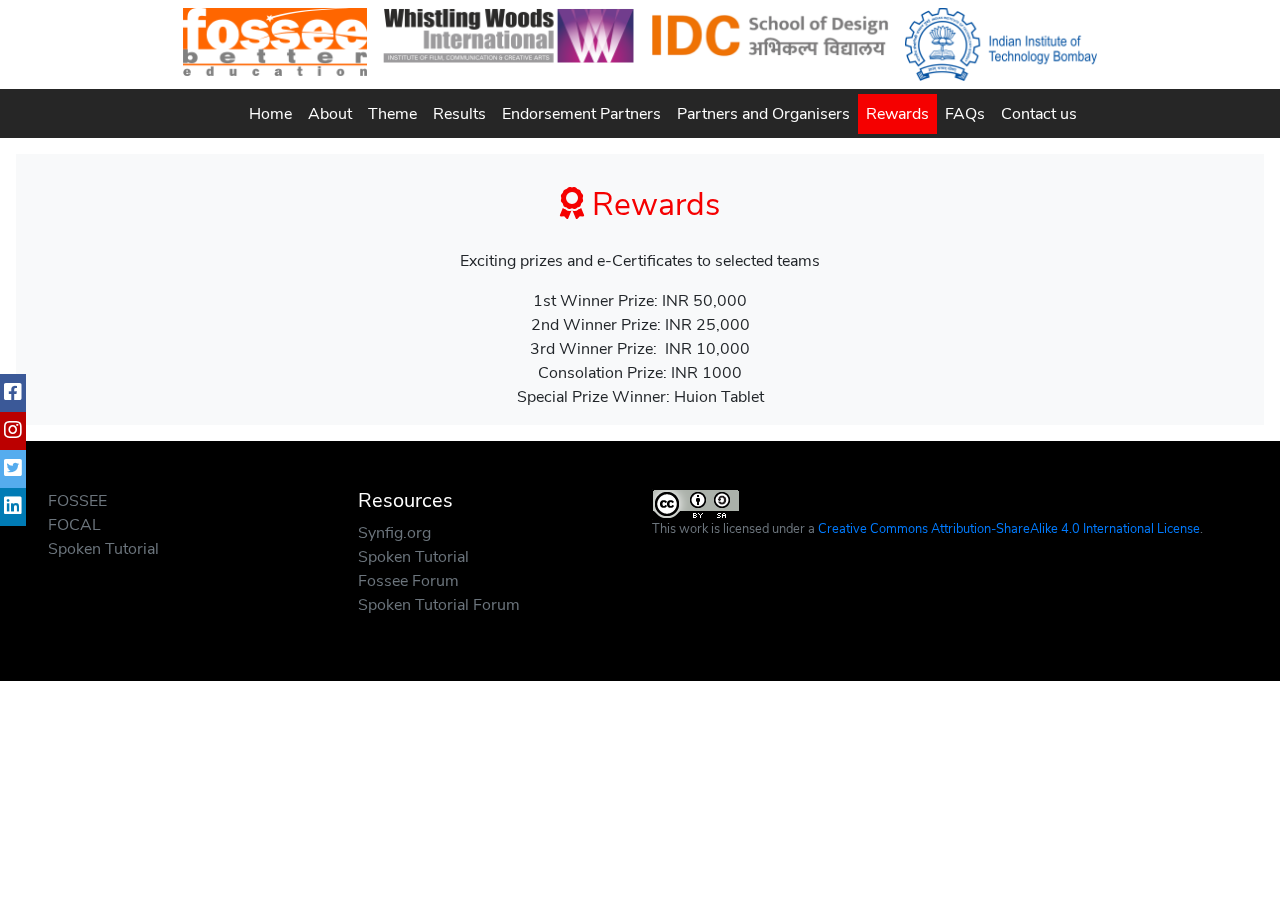
<file: rewards.html>
<!doctype html>
<html lang="en">

<head>
   <meta charset="utf-8">
   <meta name="viewport" content="width=device-width, initial-scale=1, shrink-to-fit=no">
   <meta http-equiv="Cache-Control" content="no-cache, no-store, must-revalidate">
   <meta http-equiv="Pragma" content="no-cache">
   <meta http-equiv="Expires" content="-1">
   <meta name="description" content="Synfig Studio 2D Animation Hackathon by FOSSEE">
   <meta name="author" content="FOSSEE web team">
   <meta name="keywords" content="Hackathon, coding, competition">
   <meta name="keywords"
      content="Synfig, Synfig Studio, 2D Animation, short video, art, pictures, Open source, software">
   <link rel="icon" href="image/Synfig-logo.png">
   <title>Synfig Studio 2D Animation Hackathon</title>
   <!-- Bootstrap core CSS -->
   <link href="bootstrap-4.5.0/css/bootstrap.min.css" rel="stylesheet">
   <link href="fontawesome/css/all.css" rel="stylesheet">
   <link href="css/custom.css?ver=1.4" rel="stylesheet">
   <script>
      function reloadFunction(event) {
         if (event.persisted) {
            console.log("The page was cached by the browser");
            location.reload(true);
         } else {
            console.log("The page was NOT cached by the browser");
         }
      }
   </script>
</head>

<body onpageshow="reloadFunction(event)">
   <div id="top-logo-placeholder" class="container">
   </div>
   <!-- Section for social media links starts -->
   <div class="icon-bar">
      <a href="https://www.facebook.com/FOSSEENMEICT/" class="facebook text-white" target="_blank"><i
            class="fab fa-facebook-square"></i></a>
      <a href="https://www.instagram.com/fossee_nmeict/" class="instagram" target="_blank"><i
            class="fab fa-instagram"></i></a>
      <a href="https://twitter.com/FOSSEE/" class="twitter" target="_blank"><i
            class="fab fa-twitter-square"></i></a>
      <a href="https://www.linkedin.com/company/fossee-iitb/" class="linkedin" target="_blank"><i
            class="fab fa-linkedin"></i></a>
   </div>
   <!-- Section for social media links ends -->
   <div class="box">
   <div class="box-inner px-1">
      This website will be offline for maintenance and updates from 01:30 AM to 02:00 AM IST.
   </div>
   </div>
   <button onclick="topFunction()" id="myBtn" title="Go to top"><i class="fa fa-angle-up"
         aria-hidden="true"></i></button>
   <nav class="navbar navbar-expand-lg site-header sticky-top py-1">
      <a class="navbar-brand" href="#"><span class="navbar-toggler-icon"></span></a>
      <button class="navbar-toggler" type="button" data-toggle="collapse" data-target="#navbarSupportedContent"
         aria-controls="navbarSupportedContent" aria-expanded="false" aria-label="Toggle navigation">
         <span class="navbar-toggler-icon" style="color:#f50000"><i class="fas fa-align-justify"></i></span>
      </button>
      <div class="collapse navbar-collapse" id="navbarSupportedContent">
         <ul class="navbar-nav mr-auto  mx-auto navbar-right">
            <li class="nav-item">
               <a class="nav-link" href="index.html">Home <span class="sr-only">(current)</span></a>
            </li>
            <li class="nav-item">
               <a class="nav-link" href="index.html#about">About</a>
            </li>
            <!-- <li class="nav-item">
               <a class="nav-link" href="#register">Registration</a>
            </li> -->
            <!-- <li class="nav-item">
               <a class="nav-link" href="resources.html">Resources</a>
            </li> -->
            <li class="nav-item">
               <a class="nav-link" href="theme.html">Theme</a>
            </li> 
            <li class="nav-item">
               <a href="results.html" class="nav-link">Results</a>
            </li>
             <!-- <li class="nav-item">
          <a class="nav-link" href="schedule.html">Schedule</a>
            </li> -->
            <li class="nav-item">
               <a class="nav-link" href="index.html#endorsement-partners">Endorsement Partners</a>
            </li>
            <li class="nav-item">
               <a class="nav-link" href="index.html#partners-and-organisers">Partners and Organisers</a>
            </li>
            <!-- <li class="nav-item">
               <a class="nav-link" href="#rules-and-regulations">Rules and Regulations</a>
            </li> -->
            <li class="nav-item active">
               <a class="nav-link" href="#">Rewards</a>
            </li>
            <li class="nav-item">
               <a class="nav-link" href="index.html#faqs">FAQs</a>
            </li>
            <li class="nav-item">
               <a class="nav-link" href="index.html#contact-us">Contact us</a>
            </li>
         </ul>
      </div>
   </nav>


  <section id="rewards">
    <div class="d-md-flex flex-md-equal w-100 my-md-3 pl-md-3">
      <div class="bg-light mr-md-3 text-center overflow-hidden">
        <div class="py-3">
          <h2 class="display-5 section-title" style="color: #f50000;"><i class="fas fa-award"></i> Rewards</h2>
        </div>
        <div class="mx-auto bd-highlight text-center px-3">
          <div class="mx-auto text-center px-3" style="border-radius: 21px 21px 21px 21px;"></div>
          <p><span style="font-weight: 400">Exciting prizes and e-Certificates to selected teams
          </span></p>
          <p>1st Winner Prize: INR 50,000<br>
          2nd Winner Prize: INR 25,000<br>
          3rd Winner Prize:&nbsp; INR 10,000<br>
          Consolation Prize: INR 1000<br>
          Special Prize Winner: Huion Tablet</p>
        </div>
      </div>
    </div>
  </section>
 <section id="footer" class="site-footer">
      <footer class="container-fluid py-5 site-footer pl-5 pr-4">
         <div class="row">
            <div class="col-sm-3">
               <ul class="list-unstyled text-small">
                  <li><a class="text-muted" href="https://fossee.in" target="_blank">FOSSEE</a></li>
                  <li><a class="text-muted" href="https://focal.fossee.in/" target="_blank">FOCAL</a></li>
                  <li><a class="text-muted" href="https://spoken-tutorial.org" target="_blank">Spoken Tutorial</a></li>
               </ul>
            </div>
            <div class="col-sm-3">
               <h5>Resources</h5>
               <ul class="list-unstyled text-small">
                  <li><a class="text-muted" href="https://www.synfig.org/" target="_blank">Synfig.org</a></li>
                  <li><a class="text-muted" href="https://spoken-tutorial.org" target="_blank">Spoken Tutorial</a></li>
                  <li><a class="text-muted" href="https://forums.fossee.in/" target="_blank">Fossee Forum</a></li>
                  <li><a class="text-muted" href="https://forums.spoken-tutorial.org" target="_blank">Spoken Tutorial Forum</a></li>
               </ul>
            </div>
           <!--  <div class="col-sm-3">
               <h5>Socail Media</h5>
               <ul class="list-unstyled text-small">
                  <li><a href="https://www.facebook.com/FOSSEENMEICT/" class="facebook text-white" target="_blank"><i
                     class="fab fa-facebook"></i></a>
                  </li><br>
                  <li><a href="https://twitter.com/FOSSEENMEICT/" class="twitter" target="_blank"><i
                     class="fab fa-twitter"></i></a>
                  </li>
               </ul>
            </div>
            <div class="col-sm-3"> -->
               <small class="d-block mb-3 text-muted">
                  <a rel="license" href="http://creativecommons.org/licenses/by-sa/4.0/"><img
                        alt="Creative Commons License" style="border-width:0" src="image/88x31.png" /></a><br />This
                  work is licensed under a <a rel="license"
                     href="http://creativecommons.org/licenses/by-sa/4.0/">Creative Commons
                     Attribution-ShareAlike 4.0 International License</a>.
               </small>
            </div>
         </div>
      </footer>
   </section>


  <!-- Bootstrap core JavaScript
    ================================================== -->
  <!-- Placed at the end of the document so the pages load faster -->
  <script src="js/jquery-3.2.1.min.js"></script>
  <script src="js/popper.min.js"></script>
  <script src="bootstrap-4.5.0/js/bootstrap.min.js"></script>
  <script src="js/holder.min.js"></script>
  <script src="js/custom.js"></script>
  <!-- Global site tag (gtag.js) - Google Analytics -->
  <script async src="https://www.googletagmanager.com/gtag/js?id=UA-82999923-1"></script>
  <script>
    window.dataLayer = window.dataLayer || [];

    function gtag() {
      dataLayer.push(arguments);
    }
    gtag('js', new Date());

    gtag('config', 'UA-82999923-1');
  </script>
  <script type="text/javascript">
    var activeNavItem = $('.nav-item');

    activeNavItem.click(function () {
      activeNavItem.removeClass('active');
      $(this).addClass('active');
    });
  </script>
</body>

</html>
</file>
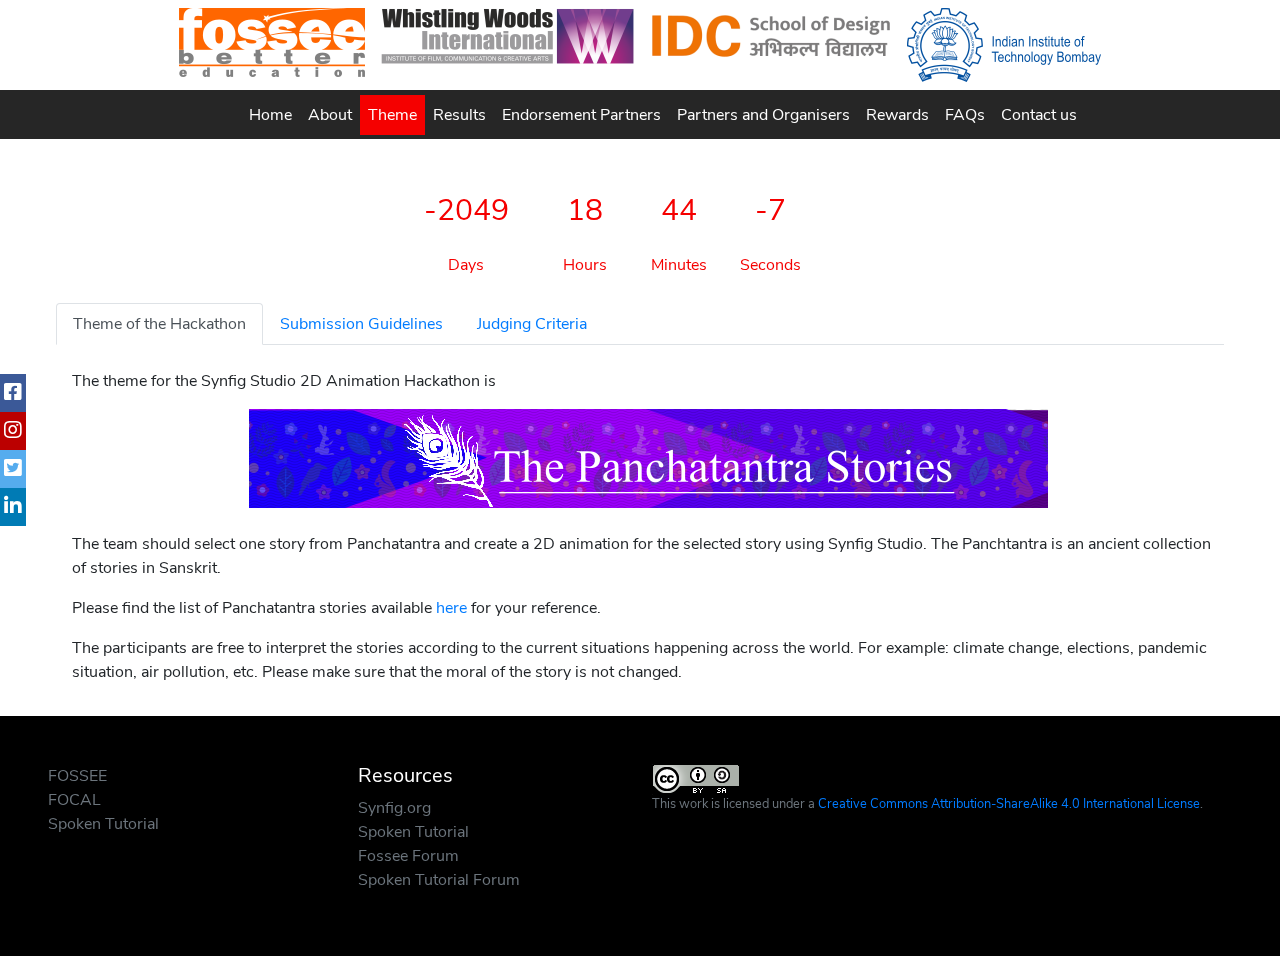
<file: theme.html>
<!doctype html>
<html lang="en">

<head>
   <meta charset="utf-8">
   <meta name="viewport" content="width=device-width, initial-scale=1, shrink-to-fit=no">
   <meta http-equiv="Cache-Control" content="no-cache, no-store, must-revalidate">
   <meta http-equiv="Pragma" content="no-cache">
   <meta http-equiv="Expires" content="-1">
   <meta name="description" content="Synfig Studio 2D Animation Hackathon by FOSSEE">
   <meta name="author" content="FOSSEE web team">
   <meta name="keywords" content="Hackathon, coding, competition">
   <meta name="keywords"
      content="Synfig, Synfig Studio, 2D Animation, short video, art, pictures, Open source, software">
   <link rel="icon" href="image/Synfig-logo.png">
   <title>Synfig Studio 2D Animation Hackathon</title>
   <!-- Bootstrap core CSS -->
   <link href="bootstrap-4.5.0/css/bootstrap.min.css" rel="stylesheet">
   <link href="fontawesome/css/all.css" rel="stylesheet">
   <link href="css/custom.css?ver=1.4" rel="stylesheet">
  <link rel="stylesheet" href="https://stackpath.bootstrapcdn.com/bootstrap/4.5.2/css/bootstrap.min.css">
<link rel="stylesheet" href="https://maxcdn.bootstrapcdn.com/font-awesome/4.7.0/css/font-awesome.min.css">
<script src="https://code.jquery.com/jquery-3.5.1.min.js"></script>
<script src="https://cdn.jsdelivr.net/npm/popper.js@1.16.1/dist/umd/popper.min.js"></script>
<script src="https://stackpath.bootstrapcdn.com/bootstrap/4.5.2/js/bootstrap.min.js"></script>
<meta name="viewport" content="width=device-width, initial-scale=1">
<!-- <style>
  .submission-guidelines{
      width:500px;
      height:100px;
      border:1px solid #000;
    }
</style> -->
<!-- <style>
  .bottom {
  position: absolute;
  top: 50%;
  left: 50%;
  transform: translate(-50%, -50%);
}
</style> -->
    <script>
      function reloadFunction(event) {
         if (event.persisted) {
            console.log("The page was cached by the browser");
            location.reload(true);
         } else {
            console.log("The page was NOT cached by the browser");
         }
      }
   </script> 
</head>

<body>
   <div id="top-logo-placeholder" class="container">
   </div>
   <!-- Section for social media links starts -->
   <div class="icon-bar">
      <a href="https://www.facebook.com/FOSSEENMEICT/" class="facebook text-white" target="_blank"><i
            class="fab fa-facebook-square"></i></a>
      <a href="https://www.instagram.com/fossee_nmeict/" class="instagram" target="_blank"><i
            class="fab fa-instagram"></i></a>
      <a href="https://twitter.com/FOSSEE/" class="twitter" target="_blank"><i
            class="fab fa-twitter-square"></i></a>
      <a href="https://www.linkedin.com/company/fossee-iitb/" class="linkedin" target="_blank"><i
            class="fab fa-linkedin"></i></a>
   </div>
   <!-- Section for social media links ends -->
  <div class="box">
   <div class="box-inner px-1">
      This website will be offline for maintenance and updates from 01:30 AM to 02:00 AM IST.
   </div>
   </div>
   <button onclick="topFunction()" id="myBtn" title="Go to top"><i class="fa fa-angle-up"
         aria-hidden="true"></i></button>
  <nav class="navbar navbar-expand-lg site-header sticky-top py-1">
      <a class="navbar-brand" href="#"><span class="navbar-toggler-icon"></span></a>
      <button class="navbar-toggler" type="button" data-toggle="collapse" data-target="#navbarSupportedContent"
         aria-controls="navbarSupportedContent" aria-expanded="false" aria-label="Toggle navigation">
         <span class="navbar-toggler-icon" style="color:#f50000"><i class="fas fa-align-justify"></i></span>
      </button>
      <div class="collapse navbar-collapse" id="navbarSupportedContent">
         <ul class="navbar-nav mr-auto  mx-auto navbar-right">
            <li class="nav-item">
               <a class="nav-link" href="index.html">Home <span class="sr-only">(current)</span></a>
            </li>
            <li class="nav-item">
               <a class="nav-link" href="index.html#about">About</a>
            </li>
           <!--  <li class="nav-item">
               <a class="nav-link" href="#register">Registration</a>
            </li> -->
            <!-- <li class="nav-item">
               <a class="nav-link" href="resources.html">Resources</a>
            </li> -->
            <li class="nav-item active">
               <a class="nav-link" href="theme.html">Theme</a>
            </li>
            <li class="nav-item">
               <a href="results.html" class="nav-link">Results</a>
            </li>
             <!-- <li class="nav-item">
               <a class="nav-link" href="#">Schedule</a>
            </li> -->
            <li class="nav-item">
               <a class="nav-link" href="index.html#endorsement-partners">Endorsement Partners</a>
            </li>
            <li class="nav-item">
               <a class="nav-link" href="index.html#partners-and-organisers">Partners and Organisers</a>
            </li>
            <!-- <li class="nav-item">
               <a class="nav-link" href="#rules-and-regulations">Rules and Regulations</a>
            </li> -->
             <li class="nav-item">
               <a class="nav-link" href="rewards.html">Rewards</a>
            </li>
            <li class="nav-item">
               <a class="nav-link" href="index.html#faqs">FAQs</a>
            </li>
            <li class="nav-item">
               <a class="nav-link" href="index.html#contact-us">Contact us</a>
            </li>
         </ul>
      </div>
   </nav> 
   <br>
  <div class="mx-auto bd-highlight px-3">
                <div class="pl-4 pr-4">
                    <div class="row">
                        <div class="col-lg-5 mx-auto">
                            <div id="clockdiv">
                              <div>
                                <span class="days"></span>
                                <div class="smalltext">Days</div>
                              </div>
                              <div>
                                <span class="hours"></span>
                                <div class="smalltext">Hours</div>
                              </div>
                              <div>
                                <span class="minutes"></span>
                                <div class="smalltext">Minutes</div>
                              </div>
                              <div>
                                <span class="seconds"></span>
                                <div class="smalltext">Seconds</div>
                              </div>
                          </div>
                        </div>
                    </div>
                </div>
            </div> 

  <section id="theme">
    <div class="d-md-flex flex-md-equal w-100 my-md-3 pl-md-3">
      <div class="mr-md-3 overflow-hidden pl-4 pr-4">

        <div class="mx-auto bd-highlight px-3">
            
            <ul class="nav nav-tabs">
                <li class="nav-item">
                    <a data-toggle="tab" id="theme-of-the-hackathon-tab" href="#theme-of-the-hackathon" class="nav-link active" role="tab" aria-controls="theme-of-the-hackathon" aria-selected="true">Theme of the Hackathon</a>
                </li>
                <li class="nav-item">
                    <a data-toggle="tab" id="submission-guidelines-tab" href="#submission-guidelines" class="nav-link" role="tab" aria-controls="submission-guidelinesenu1" aria-selected="false">Submission Guidelines</a>
                </li>
                <li class="nav-item">
                    <a data-toggle="tab" id="judging-criteria-tab" href="#judging-criteria" class="nav-link" role="tab" aria-controls="judging-criteria" aria-selected="false">Judging Criteria</a>
                </li>
            </ul>
  
<div class="tab-content pt-3 ml-3">
    <div id="theme-of-the-hackathon" class="tab-pane fade show active pt-2" role="tabpanel" aria-labelledby="theme-of-the-hackathon-tab">
       <p class="text-justify">The theme for the Synfig Studio 2D Animation Hackathon is</p>
        <center><img src="image/patch2.png" class="img-fluid"><br><br></center>
        <!-- <div class="container">
        <center>  <img src="image/patch-bg.png" alt="Snow" style="width:50%;">
          <div class="bottom">The Panchatantra Stories</div>
        </div> -->


    <p>The team should select one story from Panchatantra and create a 2D animation for the selected story using Synfig Studio. The Panchtantra is an ancient collection of stories in Sanskrit. </p>
    <p>Please find the list of Panchatantra stories available <a href="https://en.wikisource.org/wiki/The_Panchatantra_(Purnabhadra%27s_Recension_of_1199_CE)" target="_blank">here</a> for your reference.</p>
    <p>The participants are free to interpret the stories according to the current situations happening across the world. For example: climate change, elections, pandemic situation, air pollution, etc. Please make sure that the moral of the story is not changed.</p>
    </div>



    <div id="submission-guidelines" class="tab-pane fade" role="tabpanel" aria-labelledby="submission-guidelines-tab">
     <p>The participants have to submit their animation at <a href="https://courses.fossee.in" target="_blank">https://courses.fossee.in</a>. After confirming your participation in the Hackathon, the login credentials will be generated and sent to you on the registered email ID.</p>

        <p><strong>Properties of animation:</strong></p>
        <ul>
        <li>Software for creating the animation - Synfig Studio</li>
        <li>Animation duration - 3 minutes or less</li>
        <li>Render Setting Quality at 8</li>
        <li>Resolution - 720 x 480 px</li>
        <li>Frame rate - 24 fps</li>
        </ul>

        <p><strong>Submission checklist:</strong></p>
        <ul>
        <li>Create a folder with the name of your Team-ID.</li>
        <li>The folder should consist of the following files:
        <ul>
          <li>Source files generated in Synfig Studio - .sifz/.sif</li>
        <li>The video output  (Avi/Mov/Fla/Ogg/Mp4) </li>
        <li>Source files of artwork, illustrations, images, editing files, fonts etc.</li>
        </ul>
        </li>
        
        <li>Compress the folder and upload in zip format.</li>
        <li>Name of the zip folder should be <Team-ID>.zip ONLY. Any submission not following this convention is not acceptable.</li>
        <li>The last date of submission is 15 December 2020 till midnight. The participants can modify their submission anytime within this deadline.</li>
        </ul>

        <p><strong>Steps to submit your animation</strong></p>
        <ol>
          <li>Go to <a href="https://courses.fossee.in" target="_blank">https://courses.fossee.in</a></li>
          <li>Click on the <strong>"Log in"</strong> button available on the top right of the page.</li>
          <li>Enter the username and password as received over mail and click on <strong>"Log in"</strong>.</li>
          <li>After logging in for the first time, you will be prompted to update the password.</li>
          <li>Click on the <strong>"Synfig Studio 2D Animation Hackathon"</strong> available in the left panel of your dashboard.</li>
          <li>Scroll down and go to the <strong>"Animation Submission Upload"</strong> section.</li>
          <li> Go to <strong>"Click here to add your submission"</strong> to submit your files for the hackathon.</li>
        </ol>

    </div>


    <div id="judging-criteria" class="tab-pane fade"role="tabpanel" aria-labelledby="judging-criteria-tab">
      <p><strong>Story Selection:</strong></p>
<ul>
<li>A team can select any one of the stories from <a href="https://en.wikisource.org/wiki/The_Panchatantra_(Purnabhadra%27s_Recension_of_1199_CE)" target="_blank">this</a> list.</li>
<li>The participants are free to interpret the stories according to the current situations happening across the world. For example: climate change, elections, pandemic situation, air pollution, etc. Please make sure that the moral of the story is not changed.</li>

<li>You can refer to <a href="https://archive.org/stream/Panchatantra_Arthur_W_Ryder/Panchatantra%20-%20Arthur%20W%20Ryder#page/n3/mode/2up" target="_blank">this</a> document about the <em>Panchatantra</em> stories for your reference.</li>
</ul>
<p><strong>Guidelines for creating the animation:</strong></p>
<ul>
<li>Create the animation using <strong>Synfig Studio</strong> only.</li>
<li>All animation related work like creating graphics, image manipulation, music, background sound, editing files etc should be done only using open source software.</li>
<li>You can make the narration in English or in the 22 scheduled Indian languages mentioned below:</li>
</ul>
<p style="padding-left: 60px;">(1) Assamese, (2) Bengali, (3) Gujarati, (4) Hindi, (5) Kannada, (6) Kashmiri, (7) Konkani, (8) Malayalam, (9) Manipuri, (10) Marathi, (11) Nepali, (12) Oriya, (13) Punjabi, (14) Sanskrit, (15) Sindhi, (16) Tamil, (17) Telugu, (18) Urdu (19) Bodo, (20) Santhali, (21) Maithili and (22) Dogri.</p>
<ul>
<li>The animation video should be edited only using open source software.</li>
</ul>
<p><strong>Rejection Criteria:</strong></p>
<ul>
<li>Using proprietary software to create the animation.</li>
<li>Partial submission of files mentioned in the Submission checklist.</li>
<li>Any form of plagiarism.</li>
<li>Narration in any language other than the scheduled 22 Indian languages.</li>
<li>Content depicting violence/abuse/improper use of illustration/nudity & sexuality/hate towards any specific religion.</li>
</ul>
    </div>
  </div>
</div>

        </div>
      </div>
  </section>
  <section id="footer" class="site-footer">
      <footer class="container-fluid py-5 site-footer pl-5 pr-4">
         <div class="row">
            <div class="col-sm-3">
               <ul class="list-unstyled text-small">
                  <li><a class="text-muted" href="https://fossee.in" target="_blank">FOSSEE</a></li>
                  <li><a class="text-muted" href="https://focal.fossee.in/" target="_blank">FOCAL</a></li>
                  <li><a class="text-muted" href="https://spoken-tutorial.org" target="_blank">Spoken Tutorial</a></li>
               </ul>
            </div>
            <div class="col-sm-3">
               <h5>Resources</h5>
               <ul class="list-unstyled text-small">
                  <li><a class="text-muted" href="https://www.synfig.org/" target="_blank">Synfig.org</a></li>
                  <li><a class="text-muted" href="https://spoken-tutorial.org" target="_blank">Spoken Tutorial</a></li>
                  <li><a class="text-muted" href="https://forums.fossee.in/" target="_blank">Fossee Forum</a></li>
                  <li><a class="text-muted" href="https://forums.spoken-tutorial.org" target="_blank">Spoken Tutorial Forum</a></li>
               </ul>
            </div>
               <small class="d-block mb-3 text-muted">
                  <a rel="license" href="http://creativecommons.org/licenses/by-sa/4.0/"><img
                        alt="Creative Commons License" style="border-width:0" src="image/88x31.png" /></a><br />This
                  work is licensed under a <a rel="license"
                     href="http://creativecommons.org/licenses/by-sa/4.0/">Creative Commons
                     Attribution-ShareAlike 4.0 International License</a>.
               </small>
            </div>
         </div>
      </footer>
   </section>

  <!-- Bootstrap core JavaScript
    ================================================== -->
  <!-- Placed at the end of the document so the pages load faster -->
  <script src="js/jquery-3.2.1.min.js"></script>
  <script src="js/popper.min.js"></script>
  <script src="bootstrap-4.5.0/js/bootstrap.min.js"></script>
  <script src="js/holder.min.js"></script>
  <script src="js/custom.js"></script>
  <!-- Global site tag (gtag.js) - Google Analytics -->
  <script async src="https://www.googletagmanager.com/gtag/js?id=UA-82999923-1"></script>
  <script>
    window.dataLayer = window.dataLayer || [];

    function gtag() {
      dataLayer.push(arguments);
    }
    gtag('js', new Date());

    gtag('config', 'UA-82999923-1');
  </script>
  <script type="text/javascript">
    var activeNavItem = $('.nav-item');

    activeNavItem.click(function () {
      activeNavItem.removeClass('active');
      $(this).addClass('active');
    });
  </script>
</body>

</html>
</file>
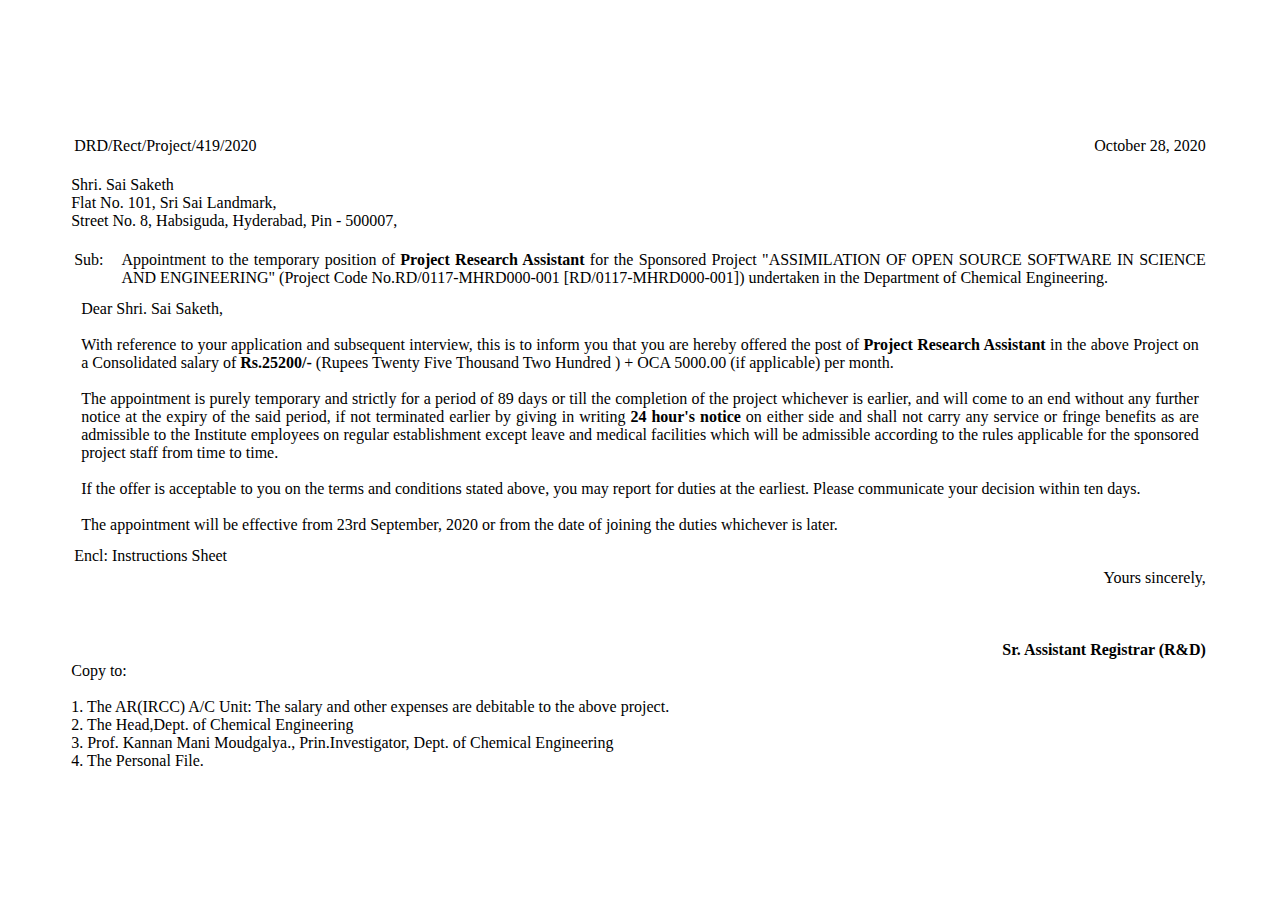
<file: image/ApptLetter2020419OfficeCopy.html>
<html><head><title>Online Interface</title><link rel='stylesheet' type='text/css' href='http://drona.ircc.iitb.ac.in/ircc/NewFac/text1.css'></head><body><table border=0 cellpadding=0 cellspacing=0 align=center width='90%'><tr><td><br><br><br><br><br><br></td></tr><tr><td><br><table border=0 width='100%'><tr><td align=left><font class=normaltext>DRD/Rect/Project/419/2020</td><td align=right><font class=normaltext>October 28, 2020</td></tr></table></td></tr><tr><td><br><font class=normaltext>Shri. Sai Saketh</font></td></tr><tr><td><font class=normaltext>Flat No. 101, Sri Sai Landmark,</font></td></tr><tr><td><font class=normaltext> Street No. 8, Habsiguda, Hyderabad, Pin - 500007,</font></td></tr><tr><td>&nbsp;</td><tr><td><table width='100%'><tr><td width='4%' valign=top><font class=normaltext>Sub:</font></td><td align=justify><font class=normaltext> Appointment to the temporary position of </font><font class=tablehead><b> Project Research Assistant</b></font><font class=normaltext> for the Sponsored Project "ASSIMILATION OF OPEN SOURCE SOFTWARE IN SCIENCE AND ENGINEERING" (Project Code No.RD/0117-MHRD000-001 [RD/0117-MHRD000-001]) undertaken in the Department of Chemical Engineering.</td></tr></table></td></tr></font><tr><td ><table width=100% cellpadding=8><tr><td><font class=normaltext>Dear Shri.&nbsp;Sai Saketh,</td></tr><tr><td align=justify><font class=normaltext> With reference to your application  and subsequent interview, this is to inform you that you are hereby offered the post of <b>Project Research Assistant</b> in the above Project on a Consolidated salary of <b>Rs.25200/-</b> (Rupees Twenty  Five Thousand  Two Hundred ) + OCA 5000.00 (if applicable) per month.</font></td></tr><tr><td align=justify><font class=normaltext> The appointment is purely temporary and strictly for a period of 89 days</b> or till the completion of the project whichever is earlier, and will come to an end without any further notice at the expiry of the said period, if not terminated earlier by giving in writing <b>24 hour's notice</b> on either side and shall not carry any service or fringe benefits as are admissible to the Institute employees on regular establishment except leave and medical facilities which will be admissible according to the rules applicable for the sponsored project staff from time to time. </font></td></tr><tr><td align=justify><font class=normaltext>If the offer is acceptable to you on the terms and conditions stated above, you may report for duties at the earliest. Please communicate your decision within ten days.</font></td></tr><tr><td align=justify><font class=normaltext>The appointment will be effective from 23rd September, 2020 or from the date of joining the duties whichever is later. </font></td></tr></table></td></tr><tr><td><table border=0 width='100%'><tr><td valign=top align=left><font class=normaltext>Encl: Instructions Sheet</td></tr><tr><td align=right valign=top><font class=normaltext>Yours sincerely,<br><br><br><br><b>Sr. Assistant Registrar (R&D)</b></font></td></tr></table></td></tr><tr><td class=normaltext>Copy to:</td></tr><tr><td>&nbsp;</td></tr><tr><td class=normaltext>1. The AR(IRCC) A/C Unit: The salary and other expenses are debitable to the above project.<br>2. The Head,Dept. of Chemical Engineering<br>3. Prof. Kannan Mani Moudgalya., Prin.Investigator, Dept. of Chemical Engineering<br>4. The Personal File.<br></td></tr></td></tr></table></body></html>
</file>
<file: css/custom.css>
@font-face {
  font-family: Fira Sans;
  src: url(Fira_Sans_Extra_Condensed/FiraSansExtraCondensed-Regular.ttf);
  font-family: Nunito Sans;
  src: url(Nunito_Sans/NunitoSans-Regular.ttf);
}



body {
  font-family: 'Nunito sans' !important;
}

.container {
  max-width: 960px;
}

html {
  scroll-behavior: smooth;
}

#clockdiv{
  color: #f50000;
  display: inline-block;
  font-weight: 100;
  text-align: center;
  font-size: 30px;
}

#clockdiv > div{
  padding: 10px;
  border-radius: 3px;
  background: #fff;
  display: inline-block;
}

#clockdiv div > span{
  padding: 15px;
  border-radius: 3px;
  display: inline-block;
}

.smalltext{
  padding-top: 5px;
  font-size: 16px;
}

.results-table table, td{
  border: 1px solid black !important;
}

/*
 * Custom translucent site header
 */

.site-header {
  background-color: rgba(0, 0, 0, .85);
  -webkit-backdrop-filter: saturate(180%) blur(20px);
  backdrop-filter: saturate(180%) blur(20px);
}

.site-header a {
  color: #ffffff;
  transition: ease-in-out color .15s;
}

.site-header a:hover {
  color: #ffffff;
  background-color: #f50000;
  text-decoration: none;
}

.site-header .nav-item.active a{
  color: #ffffff;
  background-color: #f50000;
}

.section-title{
  padding-top: 1rem !important;
  color: #f50000;
}
/*
 * Extra utilities
 */

.border-top {
  border-top: 1px solid #e5e5e5;
}

.border-bottom {
  border-bottom: 1px solid #e5e5e5;
}

.box-shadow {
  box-shadow: 0 .25rem .75rem rgba(0, 0, 0, .05);
}

.flex-equal>* {
  -ms-flex: 1;
  -webkit-box-flex: 1;
  flex: 1;
}

@media (min-width: 768px) {
  .flex-md-equal>* {
    -ms-flex: 1;
    -webkit-box-flex: 1;
    flex: 1;
  }
}

.overflow-hidden {
  overflow: hidden;
}


/*--------------------------------------------------------------
# front Section
--------------------------------------------------------------*/
#front {
  width: 100%;
  /*height: 100vh;*/
  background: url(../image/bg.jpg) top center;
  background-size: cover;
  overflow: hidden;
  position: relative;
}

@media (min-width: 1024px) {
  #front {
    background-attachment: fixed;
  }
}

#front:before {
  content: "";
  position: absolute;
  bottom: 0;
  top: 0;
  left: 0;
  right: 0;
}

#front .front-container {
  bottom: 0;
  left: 0;
  top: 90px;
  right: 0;
  display: flex;
  justify-content: center;
  align-items: center;
  flex-direction: column;
  text-align: center;
  padding: 0 15px;
}

@media (max-width: 991px) {
  #front .front-container {
    top: 70px;
  }
}

#front .dates{
  background-color: rgb(0, 0, 0, 0.4);
  border-radius: 10px;
}

#front h1 {
  color: #fff;
  font-family: "Raleway", sans-serif;
  font-size: 56px;
  font-weight: 600;
  text-transform: uppercase;
}

#front h1 span {
  color: #f50000;
}

@media (max-width: 991px) {
  #front h1 {
    font-size: 34px;
  }
}

#front p {
  color: #ebebeb;
  font-weight: 700;
  font-size: 20px;
}

@media (max-width: 991px) {
  #front p {
    font-size: 16px;
  }
}

#front .about-btn {
  font-family: "Raleway", sans-serif;
  font-weight: 500;
  font-size: 24px;
  letter-spacing: 1px;
  display: inline-block;
  padding: 12px 32px;
  transition: 0.5s;
  line-height: 1;
  margin: 10px;
  color: #fff;
  -webkit-animation-delay: 0.8s;
  animation-delay: 0.8s;
  border: 2px solid yellow;
  background-color: yellow;
  color: red;
}

#front .about-btn:hover {
  background-color: red;
  color: yellow;
}

@-webkit-keyframes pulsate-btn {
  0% {
    transform: scale(0.6, 0.6);
    opacity: 1;
  }

  100% {
    transform: scale(1, 1);
    opacity: 0;
  }
}

@keyframes pulsate-btn {
  0% {
    transform: scale(0.6, 0.6);
    opacity: 1;
  }

  100% {
    transform: scale(1, 1);
    opacity: 0;
  }
}

.site-footer{
 color:#fff;
 background-color: #000;
 width: 100% !important;
}

#myBtn {
  display: none;
  position: fixed;
  bottom: 20px;
  right: 30px;
  z-index: 99;
  font-size: 18px;
  border: none;
  outline: none;
  background-color: #f50000;
  color: white;
  cursor: pointer;
  padding: 15px;
  border-radius: 4px;
}

#myBtn:hover {
  background-color: #f50000;
  color: #ffffff;
}

.icon-bar {
  position: fixed;
  top: 50%;
  -webkit-transform: translateY(-50%);
  -ms-transform: translateY(-50%);
  transform: translateY(-50%);
}

.icon-bar a {
  display: block;
  text-align: center;
  padding: 4px;
  transition: all 0.3s ease;
  color: white;
  font-size: 20px;
}

.icon-bar a:hover {
  background-color: #000;
}

.facebook {
  background: #3B5998;
  color: white;
  font-size: 25px;
}

.instagram {
  background: #bb0000;
  color: white;
}

.twitter {
  background: #55ACEE;
  color: white;
  font-size: 25px;
}

.linkedin {
  background: #007bb5;
  color: white;
}


.box {
  float: left;
  overflow: hidden;
  color: #ffffff;
  position: fixed;
  bottom: 20px;
  left: 30px;
  z-index: 2;
  cursor: pointer;
  display: block;
  background-color: red;
  -webkit-transform: translateY(-50%);
  -ms-transform: translateY(-50%);
  transform: translateY(-50%);
}

/* Add padding and border to inner content
for better animation effect */
.box-inner {
  width: 100%;
  height: auto;
}
</file>
